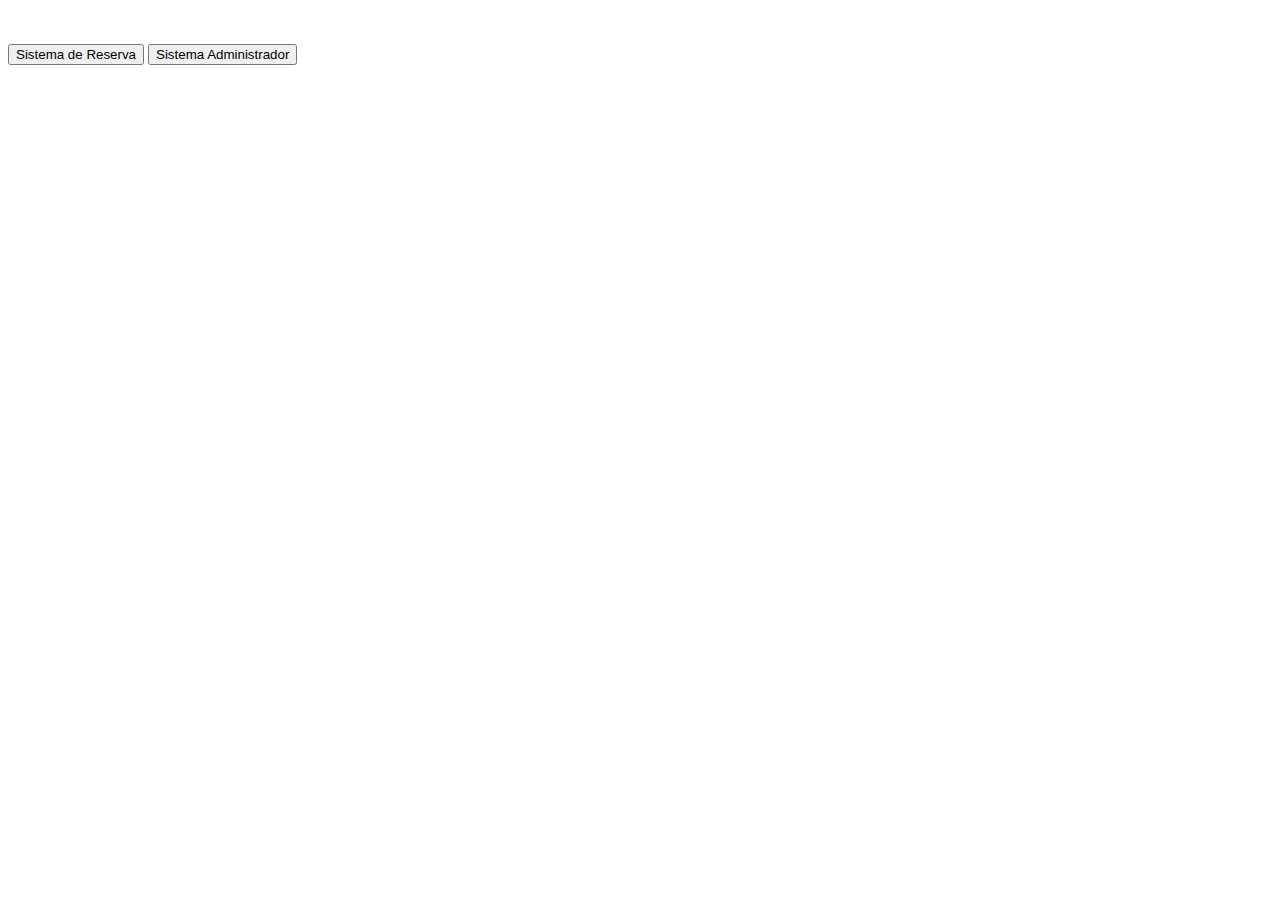
<file: index.html>
<!doctype html>
<html lang="en">
  <head>
    <!-- Required meta tags -->
    <meta charset="utf-8">
    <meta name="viewport" content="width=device-width, initial-scale=1">

    <!-- Bootstrap CSS -->
    <link href="https://cdn.jsdelivr.net/npm/bootstrap@5.0.2/dist/css/bootstrap.min.css" rel="stylesheet" integrity="sha384-EVSTQN3/azprG1Anm3QDgpJLIm9Nao0Yz1ztcQTwFspd3yD65VohhpuuCOmLASjC" crossorigin="anonymous">

    <title>Hello, world!</title>
  </head>
  <body>
    <br><br>
    <div class="d-grid gap-2">
        <button class="btn btn-primary" type="button" onclick="window.location.href='cliente/index.html'">Sistema de Reserva</button>
        <button class="btn btn-primary" type="button" onclick="window.location.href='admin/pages/calendar.html'">Sistema Administrador</button>
      </div>

    <!-- Optional JavaScript; choose one of the two! -->

    <!-- Option 1: Bootstrap Bundle with Popper -->
    <script src="https://cdn.jsdelivr.net/npm/bootstrap@5.0.2/dist/js/bootstrap.bundle.min.js" integrity="sha384-MrcW6ZMFYlzcLA8Nl+NtUVF0sA7MsXsP1UyJoMp4YLEuNSfAP+JcXn/tWtIaxVXM" crossorigin="anonymous"></script>

    <!-- Option 2: Separate Popper and Bootstrap JS -->
    <!--
    <script src="https://cdn.jsdelivr.net/npm/@popperjs/core@2.9.2/dist/umd/popper.min.js" integrity="sha384-IQsoLXl5PILFhosVNubq5LC7Qb9DXgDA9i+tQ8Zj3iwWAwPtgFTxbJ8NT4GN1R8p" crossorigin="anonymous"></script>
    <script src="https://cdn.jsdelivr.net/npm/bootstrap@5.0.2/dist/js/bootstrap.min.js" integrity="sha384-cVKIPhGWiC2Al4u+LWgxfKTRIcfu0JTxR+EQDz/bgldoEyl4H0zUF0QKbrJ0EcQF" crossorigin="anonymous"></script>
    -->
  </body>
</html>
</file>
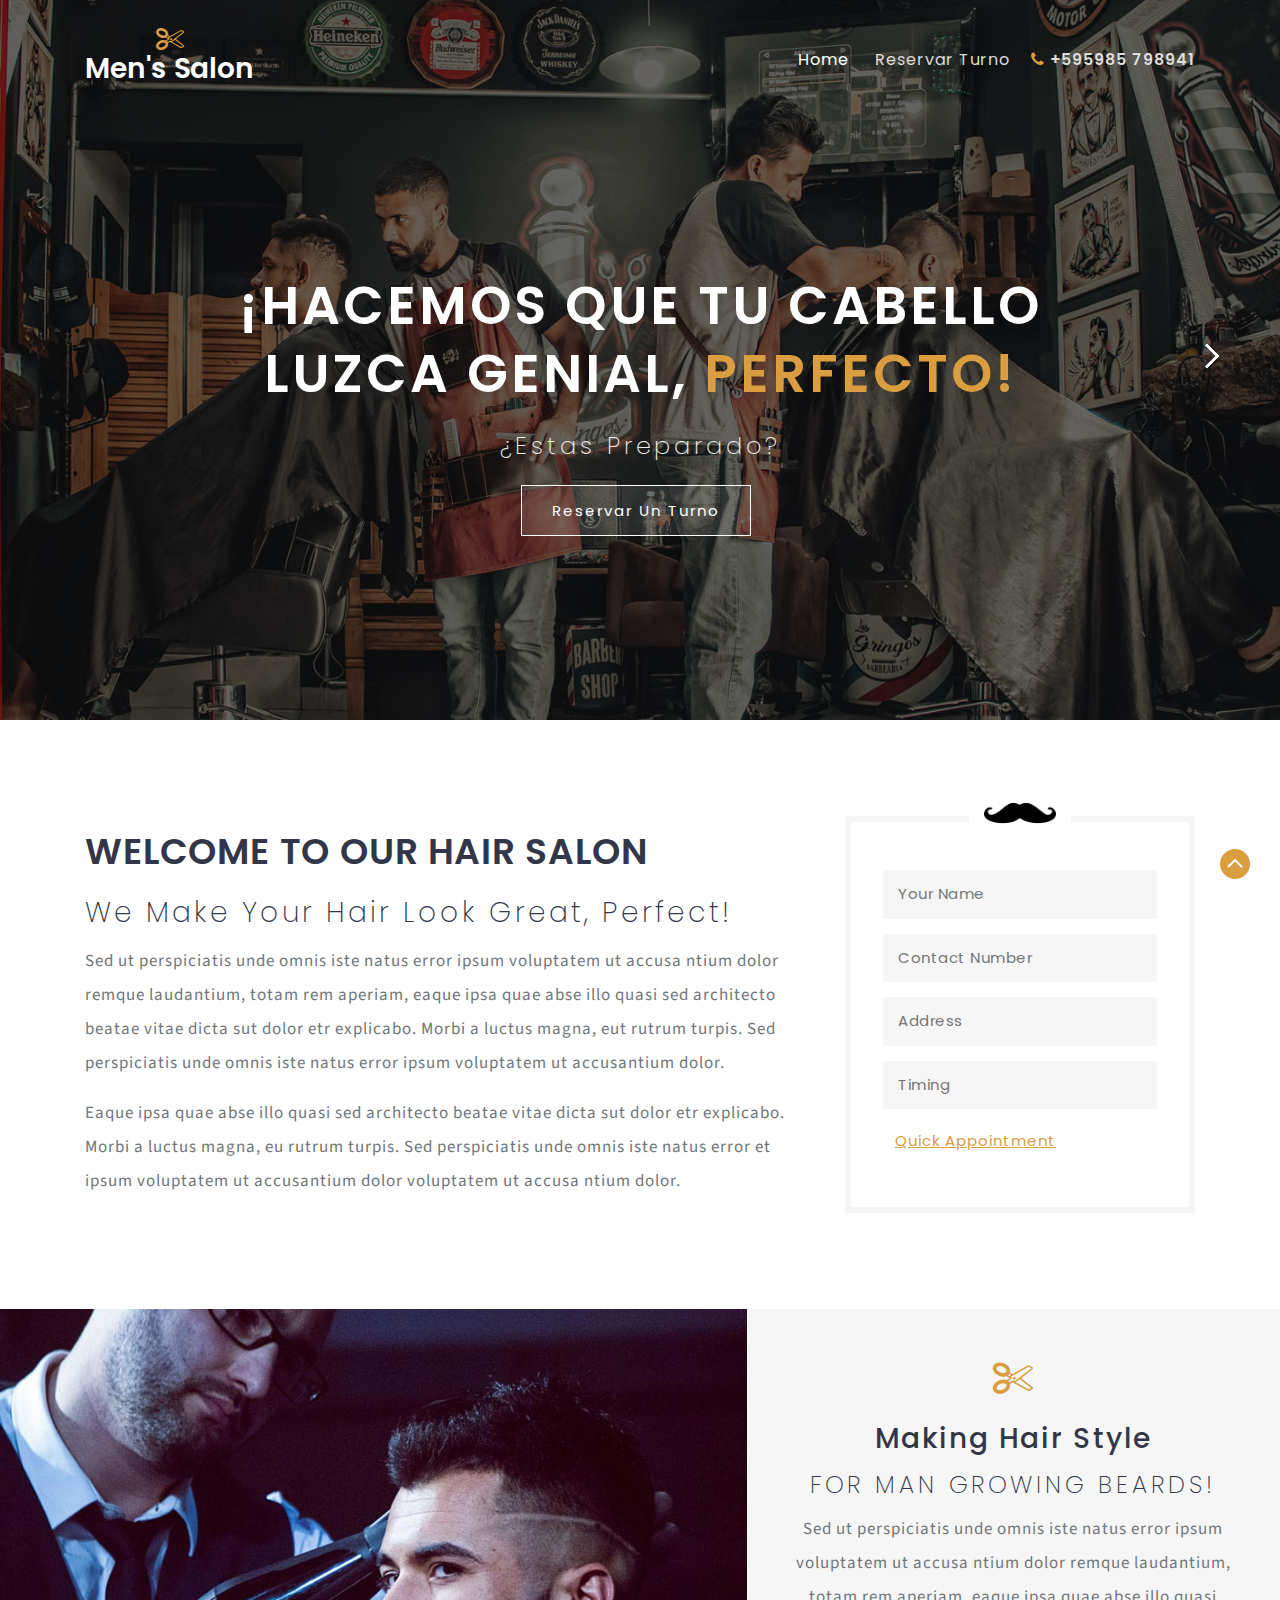
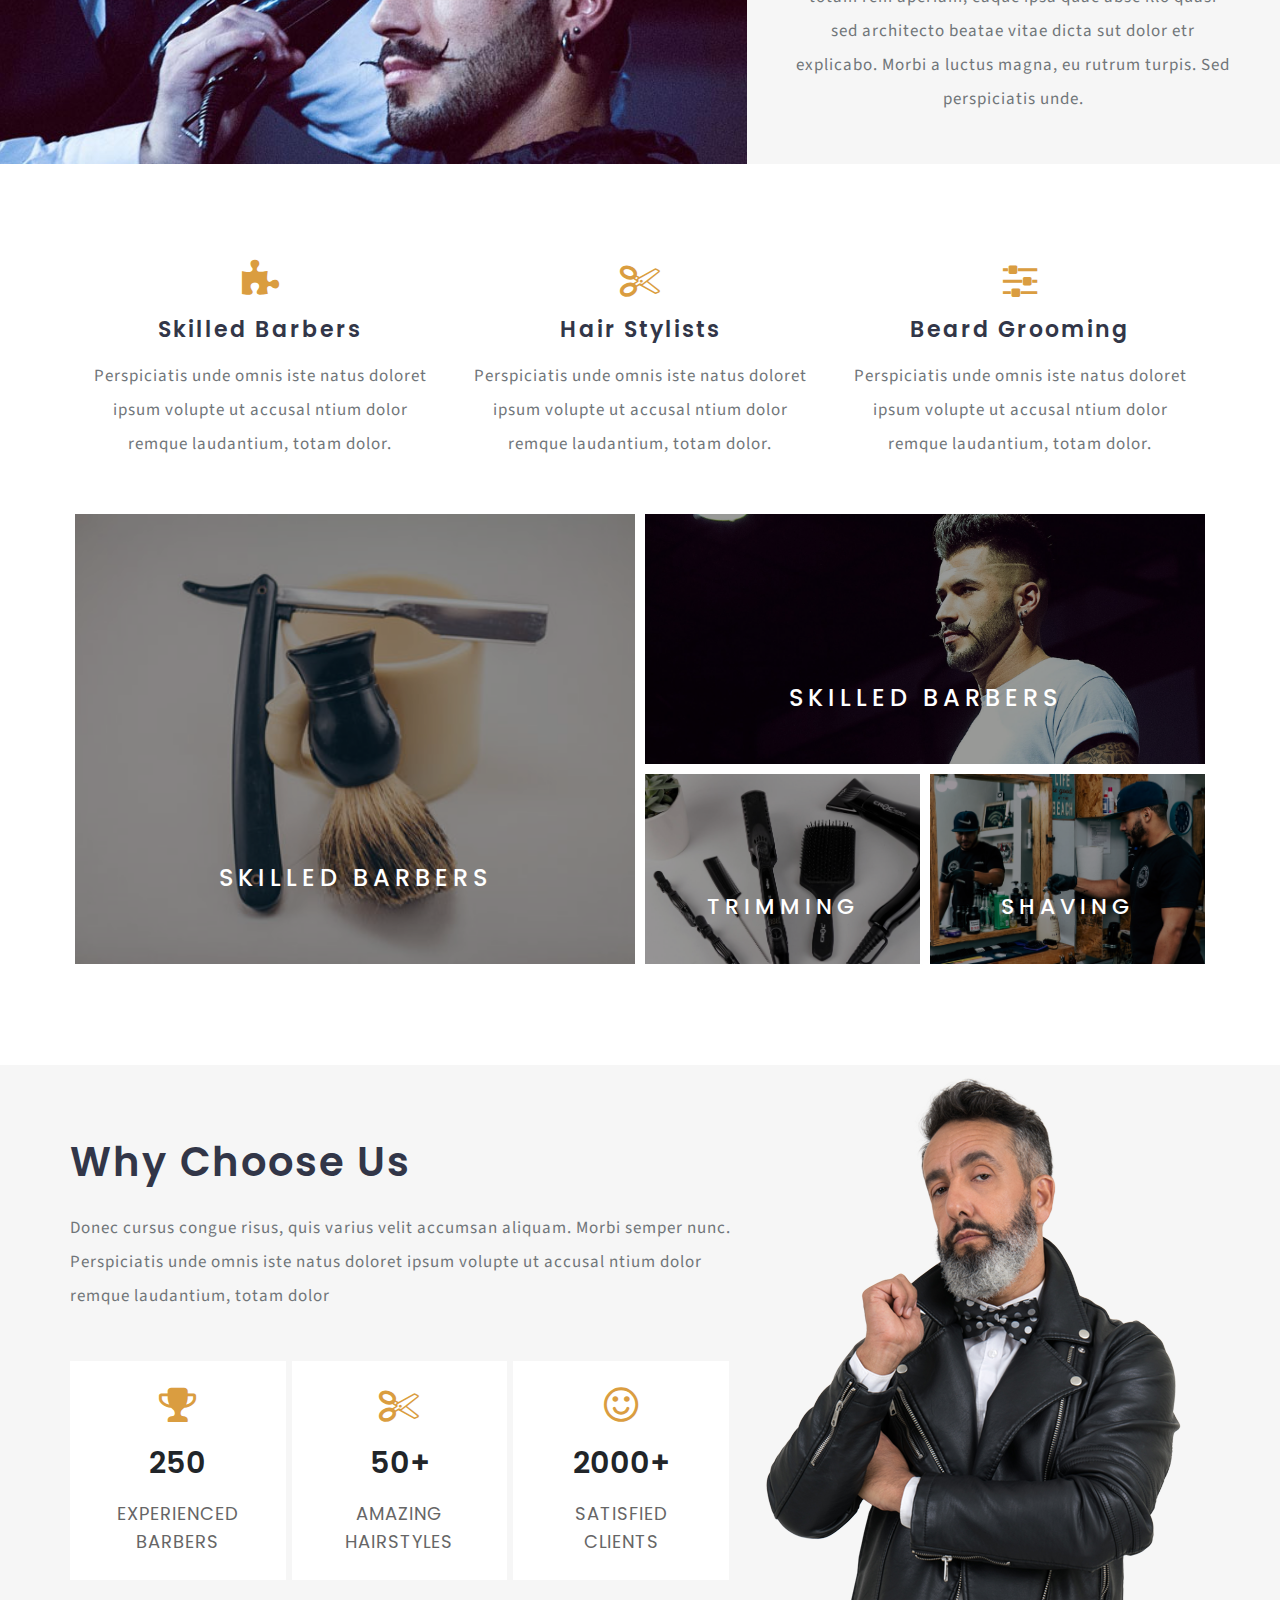
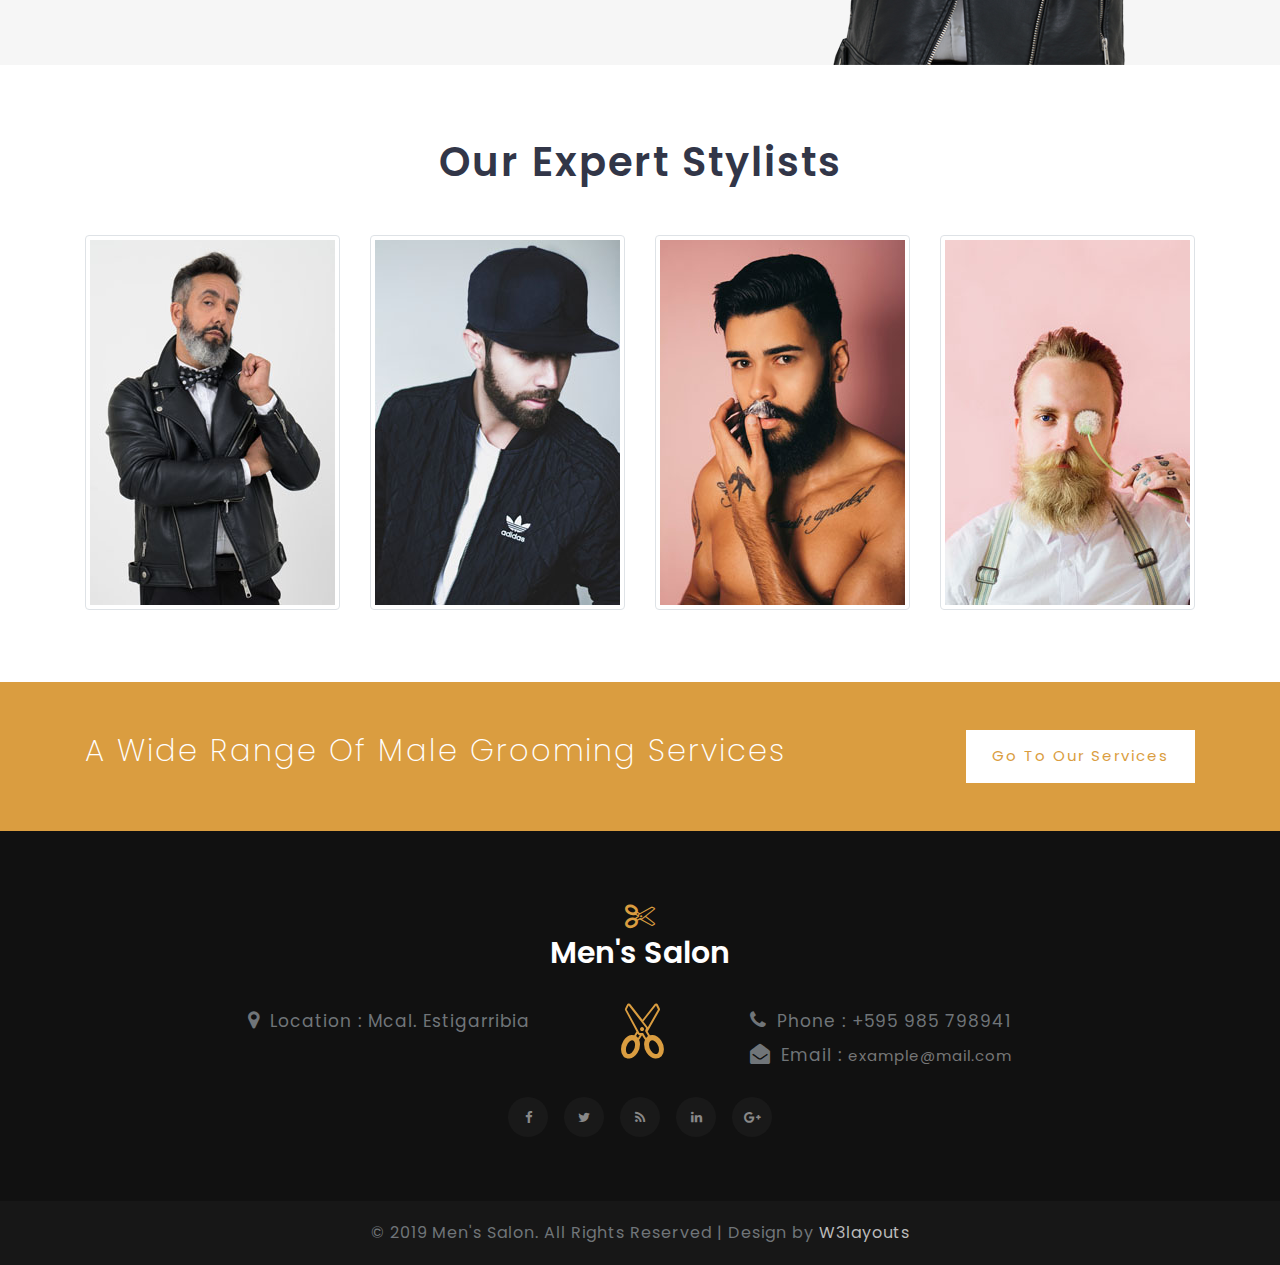
<file: cliente/index.html>
<!--
author: W3layouts
author URL: http://w3layouts.com
License: Creative Commons Attribution 3.0 Unported
License URL: http://creativecommons.org/licenses/by/3.0/
-->
<!DOCTYPE html>
<html lang="en">
<head>
<title>Men's Salon</title>
<meta name="viewport" content="width=device-width, initial-scale=1">
<meta charset="utf-8">
<meta name="keywords" content="Men's Salon Responsive web template, Bootstrap Web Templates, Flat Web Templates, Android Compatible web template, 
Smartphone Compatible web template, free webdesigns for Nokia, Samsung, LG, SonyEricsson, Motorola web design" />

    <script>
        addEventListener("load", function () {
            setTimeout(hideURLbar, 0);
        }, false);

        function hideURLbar() {
            window.scrollTo(0, 1);
        }
    </script>
	
	<!-- css files -->
    <link href="css/bootstrap.css" rel='stylesheet' type='text/css' /><!-- bootstrap css -->
    <link href="css/style.css" rel='stylesheet' type='text/css' /><!-- custom css -->
    <link href="css/font-awesome.min.css" rel="stylesheet"><!-- fontawesome css -->
	<!-- //css files -->
	
	<link href="css/css_slider.css" type="text/css" rel="stylesheet" media="all">

	<!-- google fonts -->
    <link href="//fonts.googleapis.com/css?family=Poppins:100,100i,200,200i,300,300i,400,400i,500,500i,600,600i,700,700i,800,800i,900" rel="stylesheet">
	<link href="//fonts.googleapis.com/css?family=Source+Sans+Pro:200,200i,300,300i,400,400i,600,600i,700,700i,900,900i" rel="stylesheet">
	<!-- //google fonts -->
	
</head>
<body>

<!-- header -->
<header>
	<div class="container">
		<!-- nav -->
		<nav class="py-md-4 py-3 d-lg-flex">
			<div id="logo">
				<h1> <a href="index.html"><span class="fa fa-scissors"></span> Men's Salon</a></h1>
			</div>
			<label for="drop" class="toggle"><span class="fa fa-bars"></span></label>
			<input type="checkbox" id="drop" />
			<ul class="menu mt-lg-4 ml-auto">
				<li class="active"><a href="index.html">Home</a></li>
				
				<li class="mr-2"><a href="reserva.html">Reservar Turno</a></li>
				<li class=""><span><span class="fa fa-phone"></span> +595985 798941</span></li>
			</ul>
		</nav>
		<!-- //nav -->
	</div>
</header>
<!-- //header -->

<!-- banner -->
<section class="banner_w3lspvt" id="home">
	<div class="csslider infinity" id="slider1">
		<input type="radio" name="slides" checked="checked" id="slides_1" />
		<input type="radio" name="slides" id="slides_2" />
		<input type="radio" name="slides" id="slides_3" />
		<input type="radio" name="slides" id="slides_4" />
		<ul>
			<li>
				<div class="banner-top">
					<div class="overlay">
						<div class="container">
							<div class="w3layouts-banner-info">
								<h3 class="text-wh">¡Hacemos que tu cabello <span>luzca genial,  <span class="clr">perfecto!</span></span></h3>
								<h4 class="text-wh">¿Estas preparado?</h4>
								<a href="reserva.html" class="button-style mt-8 mr-2">Reservar un Turno</a>
								
							</div>
						</div>
					</div>
				</div>
			</li>
			<li>
				<div class="banner-top1">
					<div class="overlay">
						<div class="container">
							<div class="w3layouts-banner-info">
								<h3 class="text-wh">¡Hacemos que tu cabello <span>luzca genial,  <span class="clr">perfecto!</span></span></h3>
								<h4 class="text-wh">¿Estas preparado?</h4>
								<a href="reserva.html" class="button-style mt-8 mr-2">Reservar un Turno</a>
							</div>
						</div>
					</div>
				</div>
			</li>
			<li>
				<div class="banner-top2">
					<div class="overlay">
						<div class="container">
							<div class="w3layouts-banner-info">
								<h3 class="text-wh">¡Hacemos que tu cabello <span>luzca genial,  <span class="clr">perfecto!</span></span></h3>
								<h4 class="text-wh">¿Estas preparado?</h4>
								<a href="reserva.html" class="button-style mt-8 mr-2">Reservar un Turno</a>
							</div>
						</div>
					</div>
				</div>
			</li>
			<li>
				<div class="banner-top3">
					<div class="overlay">
						<div class="container">
							<div class="w3layouts-banner-info">
								<h3 class="text-wh">¡Hacemos que tu cabello <span>luzca genial,  <span class="clr">perfecto!</span></span></h3>
								<h4 class="text-wh">¿Estas preparado?</h4>
								<a href="reserva.html" class="button-style mt-8 mr-2">Reservar un Turno</a>
							</div>
						</div>
					</div>
				</div>
			</li>
		</ul>
		<div class="arrows">
			<label for="slides_1"></label>
			<label for="slides_2"></label>
			<label for="slides_3"></label>
			<label for="slides_4"></label>
		</div>
	</div>
</section>
<!-- //banner -->

<!-- about -->
<section class="about py-5" id="about">
	<div class="container py-lg-5">
		<div class="row about-grids">
			<div class="col-lg-8">
				<h2 class="mt-lg-3">Welcome to our Hair salon</h2>
				<h5 class="plane mt-md-4 mt-3">We make your hair <span>look Great, perfect!</span></h5>
				<p class="">Sed ut perspiciatis unde omnis iste natus error ipsum voluptatem ut accusa ntium dolor remque laudantium, totam rem
				aperiam, eaque ipsa quae abse illo quasi sed architecto beatae vitae dicta sut dolor etr explicabo. Morbi a luctus magna, eut rutrum
				turpis. Sed perspiciatis unde omnis iste natus error ipsum voluptatem ut accusantium dolor.</p>
				<p class="mt-3">Eaque ipsa quae abse illo quasi sed architecto beatae vitae dicta sut dolor etr explicabo. Morbi a luctus magna, eu rutrum
				turpis. Sed perspiciatis unde omnis iste natus error et ipsum voluptatem ut accusantium dolor voluptatem ut accusa ntium dolor.</p>
			</div>
			<div class="col-lg-4 col-md-8 mt-lg-0 mt-5">
				<div class="padding">
					<img src="images/mustache.png" class="img-fluid" alt="" />
					<form action="#" method="post">
						<div class="form-style-agile">
							<input placeholder="Your Name" name="name" type="text" required="">
							<input placeholder="Contact Number" name="number" type="text" required="">
							<input placeholder="Address" type="text" required="">
							<input placeholder="Timing" type="text" required="">
							<button class="book-btn btn">Quick Appointment </button>
						</div>
					</form>
				</div>
			</div>
		</div>
	</div>
</section>
<!-- //about -->

<!-- about bottom -->
<section class="bottom-banner-w3layouts">
	<div class="d-lg-flex">
		<div class="col-lg-7 p-lg-0 text-lg-right text-center mt-lg-0 mt-4 bottom-left">
		</div>
		<div class="col-lg-5 banner-about text-center">
			<span class="fa fa-scissors"></span>
				<h4 class="mt-sm-4 mt-2">making hair style</h4>
				<h5 class="bottom mt-m-4 mt-3">For man growing beards!</h5>
				<p class="">Sed ut perspiciatis unde omnis iste natus error ipsum voluptatem ut accusa ntium dolor remque laudantium, totam rem
				aperiam, eaque ipsa quae abse illo quasi sed architecto beatae vitae dicta sut dolor etr explicabo. Morbi a luctus magna, eu rutrum
				turpis. Sed perspiciatis unde.</p>
		</div>
	</div>
</section>
<!-- //about bottom -->

<!-- services -->
<section class="services py-5" id="services">
	<div class="container py-lg-5 py-3">
		<div class="row service-grid-grids text-center">
			<div class="col-lg-4 col-md-6 service-grid service-grid1">
				<div class="service-icon">
					<span class="fa fa-puzzle-piece"></span>
				</div>
				<h4 class="mt-3">Skilled Barbers</h4>
				<p class="mt-3">Perspiciatis unde omnis iste natus doloret ipsum volupte ut accusal ntium dolor remque laudantium, totam dolor.</p>
			</div>
			<div class="col-lg-4 col-md-6 service-grid service-grid2 mt-md-0 mt-5">
				<div class="service-icon">
					<span class="fa fa-scissors"></span>
				</div>
				<h4 class="mt-3">Hair stylists</h4>
				<p class="mt-3">Perspiciatis unde omnis iste natus doloret ipsum volupte ut accusal ntium dolor remque laudantium, totam dolor.</p>
			</div>
			
			<div class="col-lg-4 col-md-6 service-grid service-grid3 mt-lg-0 mt-5">
				<div class="service-icon">
					<span class="fa fa-sliders"></span>
				</div>
				<h4 class="mt-3">Beard Grooming</h4>
				<p class="mt-3">Perspiciatis unde omnis iste natus doloret ipsum volupte ut accusal ntium dolor remque laudantium, totam dolor.</p>
			</div>
		</div>
		<div class="row mt-5">
			<div class="col-md-6 p-md-0">
				<div class="bg-image-left">	
					<h4>skilled barbers</h4>
				</div>
			</div>
			<div class="col-md-6 p-md-0">
				<div class="bg-image-right">
					<h4>skilled barbers</h4>
				</div>
				<div class="row">
					<div class="col-md-6 pr-md-0">
						<div class="bg-image-bottom1">
							<h4>Trimming</h4>
						</div>
					</div>
					<div class="col-md-6 pl-md-0">
						<div class="bg-image-bottom2">
							<h4>Shaving</h4>
						</div>
					</div>
				</div>	
			</div>	
		</div>		
	</div>		
</section>
<!-- //services -->

<!-- facts -->
<section class="facts" id="facts">
	<div class="container">
		<div class="row">
			<div class="col-lg-7 py-5">
				<div class="row inner-heading">
					<h2 class="heading text-capitalize my-md-4"> Why Choose Us</h2>
					<p class="mt-md-0 mt-2">Donec cursus congue risus, quis varius velit accumsan aliquam. Morbi semper nunc. Perspiciatis unde omnis iste
					natus doloret ipsum volupte ut accusal ntium dolor remque laudantium, totam dolor</p>
				</div>
				<div class="row mt-5 fact-grid-main">
					<div class="col-sm-4 stats-grid">
						<span class="fa fa-trophy"></span>
						<span>250</span>
						<h4>Experienced Barbers</h4>
					</div>
					<div class="col-sm-4 stats-grid">
						<span class="fa fa-scissors"></span>
						<span>50+</span>
						<h4>Amazing Hairstyles</h4>
					</div>
					<div class="col-sm-4 stats-grid">
						<span class="fa fa-smile-o"></span>
						<span>2000+</span>
						<h4>Satisfied clients</h4>
					</div>
				</div>
			</div>
			<div class="col-lg-5 p-lg-0 text-lg-right text-center">
				<img src="images/facts.png" class="img-fluid" alt="">
			</div>
		</div>
	</div>
</section>
<!-- //facts -->

<!-- team -->
<section class="team py-5" id="team">
	<div class="container py-md-4">
		<div class="title-desc text-center">
			<h3 class="heading text-capitalize mb-md-5 mb-4">our expert stylists</h3>
		</div>
		<div class="row team-grid">
			<div class="col-lg-3 col-sm-6">
				<div class="box13">
					<img src="images/team1.jpg" class="img-fluid img-thumbnail" alt="" />
					<div class="box-content">
						<h3 class="title">Williamson</h3>
						<span class="post">role in detail</span>
						<ul class="social">
							<li><a href="#"><span class="fa fa-facebook"></span></a></li>
							<li><a href="#"><span class="fa fa-twitter"></span></a></li>
						</ul>
					</div>
				</div>
			</div>
			<div class="col-lg-3 col-sm-6 mt-sm-0 mt-4">
				<div class="box13">
					<img src="images/team2.jpg" class="img-fluid img-thumbnail" alt="" />
					<div class="box-content">
						<h3 class="title">Kristiana</h3>
						<span class="post">role in detail</span>
						<ul class="social">
							<li><a href="#"><span class="fa fa-facebook"></span></a></li>
							<li><a href="#"><span class="fa fa-twitter"></span></a></li>
						</ul>
					</div>
				</div>
			</div>
			<div class="col-lg-3 col-sm-6 mt-lg-0 mt-4">
				<div class="box13">
					<img src="images/team3.jpg" class="img-fluid img-thumbnail" alt="" />
					<div class="box-content">
						<h3 class="title">Thomson</h3>
						<span class="post">role in detail</span>
						<ul class="social">
							<li><a href="#"><span class="fa fa-facebook"></span></a></li>
							<li><a href="#"><span class="fa fa-twitter"></span></a></li>
						</ul>
					</div>
				</div>
			</div>
			<div class="col-lg-3 col-sm-6 mt-lg-0 mt-4">
				<div class="box13">
					<img src="images/team4.jpg" class="img-fluid img-thumbnail" alt="" />
					<div class="box-content">
						<h3 class="title">Watson</h3>
						<span class="post">role in detail</span>
						<ul class="social">
							<li><a href="#"><span class="fa fa-facebook"></span></a></li>
							<li><a href="#"><span class="fa fa-twitter"></span></a></li>
						</ul>
					</div>
				</div>
			</div>
		</div>
	</div>
</section>
<!-- //team -->

<!-- footer top-->
<div class="footer-top py-md-4">
	<div class="container py-4">
		<div class="row">
			<div class="col-lg-9">
				<h4 class="footer-top-text text-capitalize">A wide range of male grooming services</h4>
			</div>
			<div class="col-lg-3 text-lg-right mt-lg-0 mt-4">
				<a href="services.html" class="text-capitalize serv_link btn">Go to our Services</a>
			</div>
		</div>
	</div>
</div>
<!-- //footer top-->

<!-- footer -->
<footer class="py-sm-5 py-4">
	<div class="container py-md-3">
		<div class="footer-logo text-center">
			<a class="navbar-brand" href="index.html"><span class="fa fa-scissors"></span>Men's Salon</a>
		</div>
		<div class="row my-4 footer-middle">
			<div class="col-md-5 text-md-right address">
				<p><span class="fa fa-map-marker"></span>Location : Mcal. Estigarribia</p>
			</div>
			<div class="col-md-2 text-md-center my-md-0 my-sm-4 my-2 footer-icon">
				<span class="fa fa-scissors"></span>
			</div>
			<div class="col-md-5 text-md-left phone">
				<p><span class="fa fa-phone"></span>Phone : +595 985 798941</p>
				<p><span class="fa fa-envelope-open"></span>Email : <a href="mailto:example@mail.com">example@mail.com</a></p>
			</div>
		</div>
		<div class="footer-grid">
			<div class="social text-center">
				<ul class="d-flex justify-content-center">
					<li class="mx-2"><a href="#"><span class="fa fa-facebook"></span></a></li>
					<li class="mx-2"><a href="#"><span class="fa fa-twitter"></span></a></li>
					<li class="mx-2"><a href="#"><span class="fa fa-rss"></span></a></li>
					<li class="mx-2"><a href="#"><span class="fa fa-linkedin"></span></a></li>
					<li class="mx-2"><a href="#"><span class="fa fa-google-plus"></span></a></li>
				</ul>
			</div>
		</div>
	</div>
</footer>
<!-- footer -->

<!-- copyright -->
<div class="copyright py-3 text-center">
	<p>© 2019 Men's Salon. All Rights Reserved | Design by <a href="http://w3layouts.com/" target="=_blank"> W3layouts </a></p>
</div>
<!-- //copyright -->

<!-- move top icon -->
<a href="#home" class="move-top text-center"></a>
<!-- //move top icon -->
	
</body>
</html>
</file>
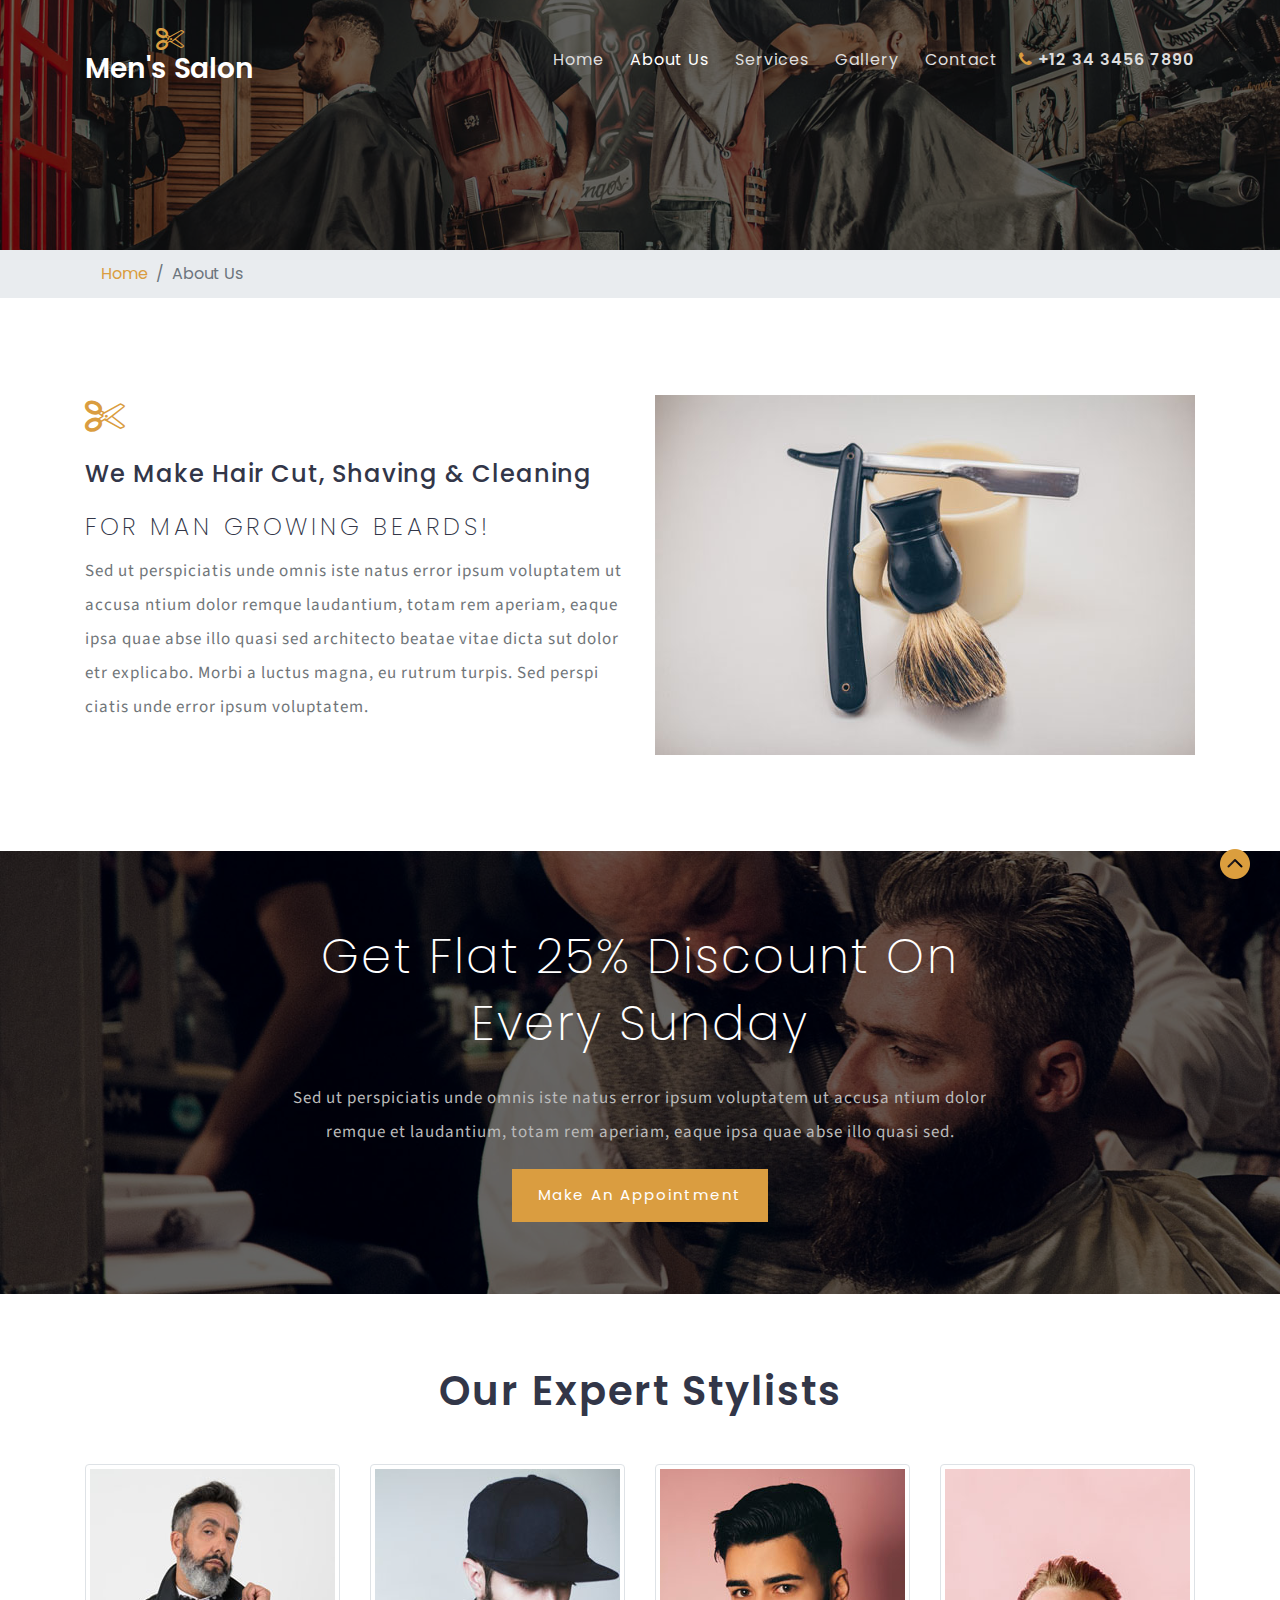
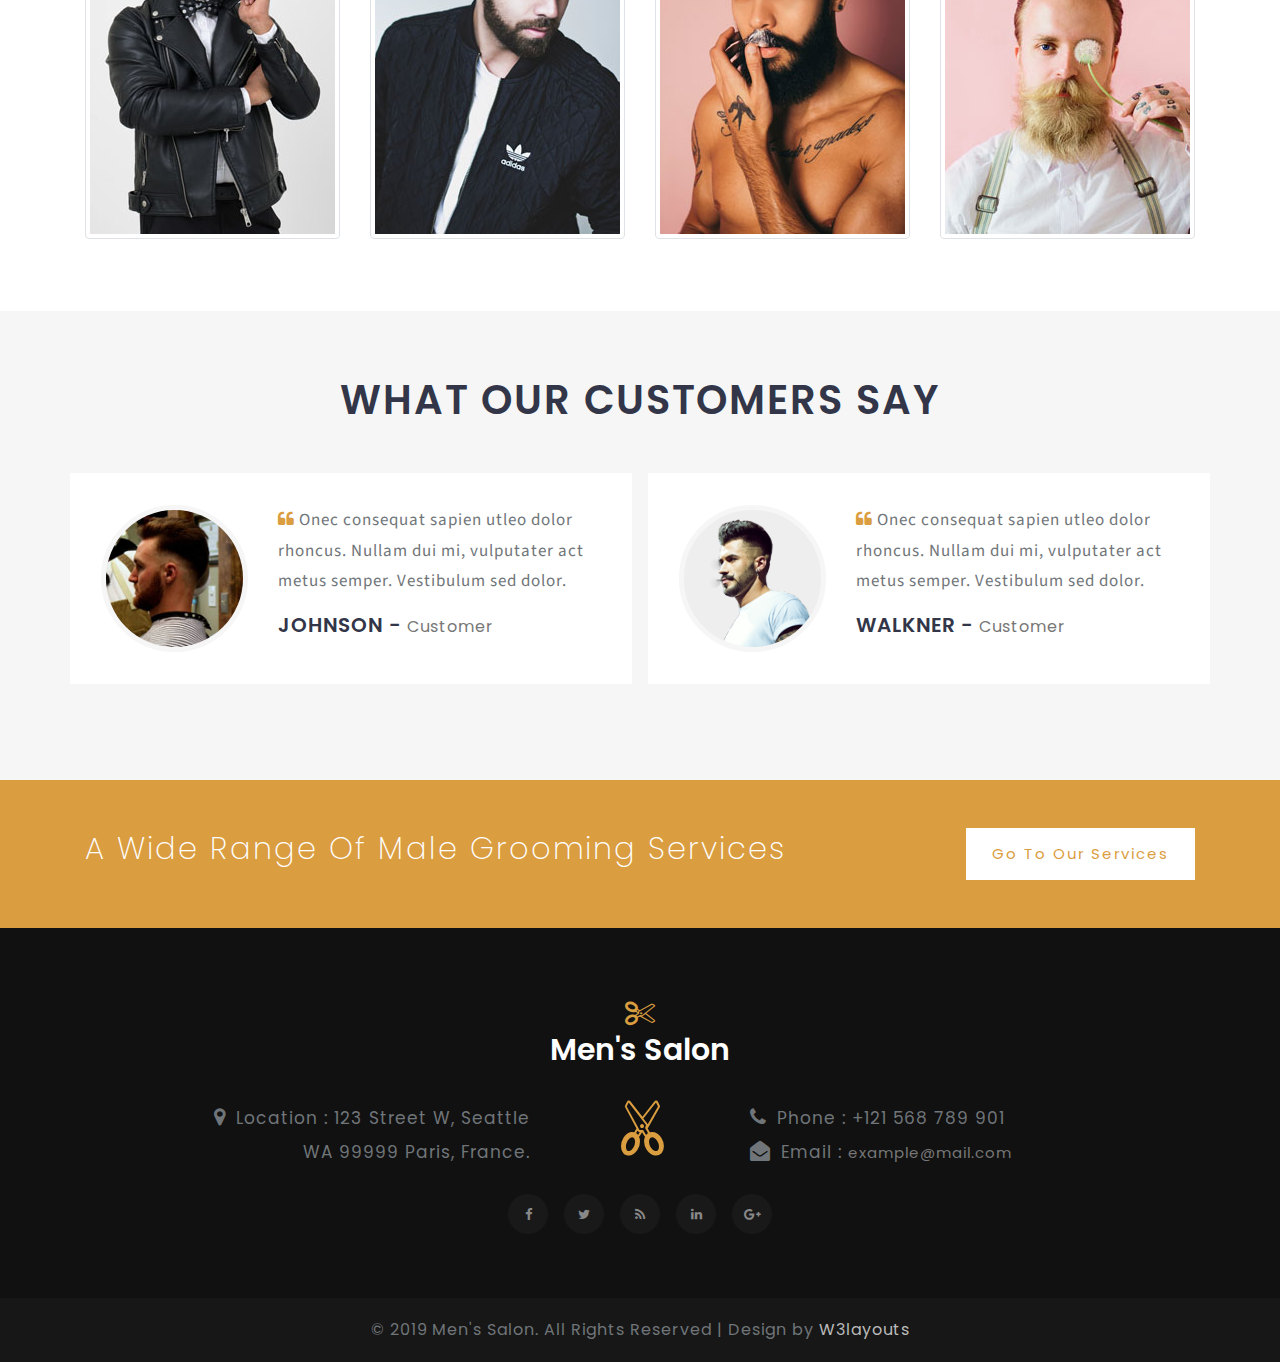
<file: cliente/about.html>
<!--
author: W3layouts
author URL: http://w3layouts.com
License: Creative Commons Attribution 3.0 Unported
License URL: http://creativecommons.org/licenses/by/3.0/
-->
<!DOCTYPE html>
<html lang="en">
<head>
<title>Men's Salon Beauty Category Flat Bootstrap Responsive Web Template | About Page :: w3layouts</title>
<meta name="viewport" content="width=device-width, initial-scale=1">
<meta charset="utf-8">
<meta name="keywords" content="Men's Salon Responsive web template, Bootstrap Web Templates, Flat Web Templates, Android Compatible web template, 
Smartphone Compatible web template, free webdesigns for Nokia, Samsung, LG, SonyEricsson, Motorola web design" />

    <script>
        addEventListener("load", function () {
            setTimeout(hideURLbar, 0);
        }, false);

        function hideURLbar() {
            window.scrollTo(0, 1);
        }
    </script>
	
	<!-- css files -->
    <link href="css/bootstrap.css" rel='stylesheet' type='text/css' /><!-- bootstrap css -->
    <link href="css/style.css" rel='stylesheet' type='text/css' /><!-- custom css -->
    <link href="css/font-awesome.min.css" rel="stylesheet"><!-- fontawesome css -->
	<!-- //css files -->
	
	<!-- google fonts -->
    <link href="//fonts.googleapis.com/css?family=Poppins:100,100i,200,200i,300,300i,400,400i,500,500i,600,600i,700,700i,800,800i,900" rel="stylesheet">
	<link href="//fonts.googleapis.com/css?family=Source+Sans+Pro:200,200i,300,300i,400,400i,600,600i,700,700i,900,900i" rel="stylesheet">
	<!-- //google fonts -->
	
</head>
<body>

<!-- header -->
<header>
	<div class="container">
		<!-- nav -->
		<nav class="py-md-4 py-3 d-lg-flex">
			<div id="logo">
				<h1> <a href="index.html"><span class="fa fa-scissors"></span> Men's Salon</a></h1>
			</div>
			<label for="drop" class="toggle"><span class="fa fa-bars"></span></label>
			<input type="checkbox" id="drop" />
			<ul class="menu mt-lg-4 ml-auto">
				<li class=""><a href="index.html">Home</a></li>
				<li class="active"><a href="about.html">About Us</a></li>
				<li class=""><a href="services.html">Services</a></li>
				<li class=""><a href="gallery.html">Gallery</a></li>
				<li class="mr-2"><a href="contact.html">Contact</a></li>
				<li class=""><span><span class="fa fa-phone"></span> +12 34 3456 7890</span></li>
			</ul>
		</nav>
		<!-- //nav -->
	</div>
</header>
<!-- //header -->

<!-- banner -->
<div class="inner-banner" id="home">
	<div class="inner-banner-overlay">
		<div class="container">
			
		</div>
	</div>
</div>
<!-- //banner -->

<!-- page details -->
<div class="breadcrumb-agile">
	<div class="container">
		<ol class="breadcrumb">
			<li class="breadcrumb-item">
				<a href="index.html">Home</a>
			</li>
			<li class="breadcrumb-item active" aria-current="page">About Us</li>
		</ol>
	</div>
</div>
<!-- //page details -->

<!-- about -->
<section class="about py-sm-5 py-4">
	<div class="container py-lg-5 py-sm-3">
		<div class="row">
			<div class="col-lg-6 inner-about">
				<span class="fa fa-scissors"></span>
				<h4 class="mt-md-4 mt-2">We make hair cut, shaving & Cleaning</h4>
				<h5 class="bottom mt-sm-4 mt-3">For man growing beards!</h5>
				<p class="">Sed ut perspiciatis unde omnis iste natus error ipsum voluptatem ut accusa ntium dolor remque laudantium, totam rem
				aperiam, eaque ipsa quae abse illo quasi sed architecto beatae vitae dicta sut dolor etr explicabo. Morbi a luctus magna, eu rutrum
				turpis. Sed perspi ciatis unde error ipsum voluptatem.</p>
			</div>
			<div class="col-lg-6 mt-lg-0 mt-4">
				<img src="images/4.jpg" class="img-fluid" alt="" />
			</div>
		</div>
	</div>
</section>
<!-- //about -->

<!-- discount -->
<section class="discount-grid text-center">
	<div class="overlay-all py-5">
		<div class="container py-md-4">
			<div class="offer-grid">
				<h2 class="text-capitalize">Get Flat 25% Discount On Every Sunday</h2>
				<p class="mt-4">Sed ut perspiciatis unde omnis iste natus error ipsum voluptatem ut accusa ntium dolor remque et laudantium, totam rem
				aperiam, eaque ipsa quae abse illo quasi sed.</p>
				<a href="#index.html" class="btn"> Make An Appointment</a>
			</div>
		</div>
	</div>
</section>
<!-- //discount -->

<!-- team -->
<section class="team py-5" id="team">
	<div class="container py-md-4">
		<div class="title-desc text-center">
			<h3 class="heading text-capitalize mb-md-5 mb-4">our expert stylists</h3>
		</div>
		<div class="row team-grid">
			<div class="col-lg-3 col-sm-6">
				<div class="box13">
					<img src="images/team1.jpg" class="img-fluid img-thumbnail" alt="" />
					<div class="box-content">
						<h3 class="title">Williamson</h3>
						<span class="post">role in detail</span>
						<ul class="social">
							<li><a href="#"><span class="fa fa-facebook"></span></a></li>
							<li><a href="#"><span class="fa fa-twitter"></span></a></li>
						</ul>
					</div>
				</div>
			</div>
			<div class="col-lg-3 col-sm-6 mt-sm-0 mt-4">
				<div class="box13">
					<img src="images/team2.jpg" class="img-fluid img-thumbnail" alt="" />
					<div class="box-content">
						<h3 class="title">Kristiana</h3>
						<span class="post">role in detail</span>
						<ul class="social">
							<li><a href="#"><span class="fa fa-facebook"></span></a></li>
							<li><a href="#"><span class="fa fa-twitter"></span></a></li>
						</ul>
					</div>
				</div>
			</div>
			<div class="col-lg-3 col-sm-6 mt-lg-0 mt-4">
				<div class="box13">
					<img src="images/team3.jpg" class="img-fluid img-thumbnail" alt="" />
					<div class="box-content">
						<h3 class="title">Thomson</h3>
						<span class="post">role in detail</span>
						<ul class="social">
							<li><a href="#"><span class="fa fa-facebook"></span></a></li>
							<li><a href="#"><span class="fa fa-twitter"></span></a></li>
						</ul>
					</div>
				</div>
			</div>
			<div class="col-lg-3 col-sm-6 mt-lg-0 mt-4">
				<div class="box13">
					<img src="images/team4.jpg" class="img-fluid img-thumbnail" alt="" />
					<div class="box-content">
						<h3 class="title">Watson</h3>
						<span class="post">role in detail</span>
						<ul class="social">
							<li><a href="#"><span class="fa fa-facebook"></span></a></li>
							<li><a href="#"><span class="fa fa-twitter"></span></a></li>
						</ul>
					</div>
				</div>
			</div>
		</div>
	</div>
</section>
<!-- //team -->

<!-- testimonials -->
<section class="testi py-5" id="testi">
	<div class="container pb-xl-5 py-lg-3">
		<h3 class="text-center heading mb-5">What our customers say</h3>
		<div class="row">
			<div class="col-lg-6">
				<div class="row testi-cgrid border-right-grid">
					<div class="col-sm-4 testi-icon mb-sm-0 mb-3">
						<img src="images/te1.jpg" alt="" class="img-fluid"/>
					</div>
					<div class="col-sm-8">
						<p class="mx-auto"><span class="fa fa-quote-left"></span> Onec consequat sapien utleo dolor rhoncus. Nullam dui mi, vulputater act metus semper. Vestibulum sed dolor.</p>
						<h6 class="b-w3ltxt mt-3">Johnson - <span>customer</span></h6>
					</div>
				</div>
			</div>
			<div class="col-lg-6 mt-lg-0 mt-sm-5 mt-4">
				<div class="row testi-cgrid border-left-grid">
					<div class="col-sm-4 testi-icon mb-sm-0 mb-3">
						<img src="images/te2.png" alt="" class="img-fluid"/>
					</div>
					<div class="col-sm-8">
						<p class="mx-auto"><span class="fa fa-quote-left"></span> Onec consequat sapien utleo dolor rhoncus. Nullam dui mi, vulputater act metus semper. Vestibulum sed dolor.</p>
						<h6 class="b-w3ltxt mt-3">walkner - <span>customer</span></h6>
					</div>
				</div>
			</div>
		</div>
	</div>
</section>
<!-- testimonials -->

<!-- footer top-->
<div class="footer-top py-md-4">
	<div class="container py-4">
		<div class="row">
			<div class="col-lg-9">
				<h4 class="footer-top-text text-capitalize">A wide range of male grooming services</h4>
			</div>
			<div class="col-lg-3 text-lg-right mt-lg-0 mt-4">
				<a href="services.html" class="text-capitalize serv_link btn">Go to our Services</a>
			</div>
		</div>
	</div>
</div>
<!-- //footer top-->

<!-- footer -->
<footer class="py-sm-5 py-4">
	<div class="container py-md-3">
		<div class="footer-logo text-center">
			<a class="navbar-brand" href="index.html"><span class="fa fa-scissors"></span>Men's Salon</a>
		</div>
		<div class="row my-4 footer-middle">
			<div class="col-md-5 text-md-right address">
				<p><span class="fa fa-map-marker"></span>Location : 123 Street W, Seattle WA 99999 Paris, France.</p>
			</div>
			<div class="col-md-2 text-md-center my-md-0 my-sm-4 my-2 footer-icon">
				<span class="fa fa-scissors"></span>
			</div>
			<div class="col-md-5 text-md-left phone">
				<p><span class="fa fa-phone"></span>Phone : +121 568 789 901</p>
				<p><span class="fa fa-envelope-open"></span>Email : <a href="mailto:example@mail.com">example@mail.com</a></p>
			</div>
		</div>
		<div class="footer-grid">
			<div class="social text-center">
				<ul class="d-flex justify-content-center">
					<li class="mx-2"><a href="#"><span class="fa fa-facebook"></span></a></li>
					<li class="mx-2"><a href="#"><span class="fa fa-twitter"></span></a></li>
					<li class="mx-2"><a href="#"><span class="fa fa-rss"></span></a></li>
					<li class="mx-2"><a href="#"><span class="fa fa-linkedin"></span></a></li>
					<li class="mx-2"><a href="#"><span class="fa fa-google-plus"></span></a></li>
				</ul>
			</div>
		</div>
	</div>
</footer>
<!-- footer -->

<!-- copyright -->
<div class="copyright py-3 text-center">
	<p>© 2019 Men's Salon. All Rights Reserved | Design by <a href="http://w3layouts.com/" target="=_blank"> W3layouts </a></p>
</div>
<!-- //copyright -->

<!-- move top icon -->
<a href="#home" class="move-top text-center"></a>
<!-- //move top icon -->
	
</body>
</html>
</file>
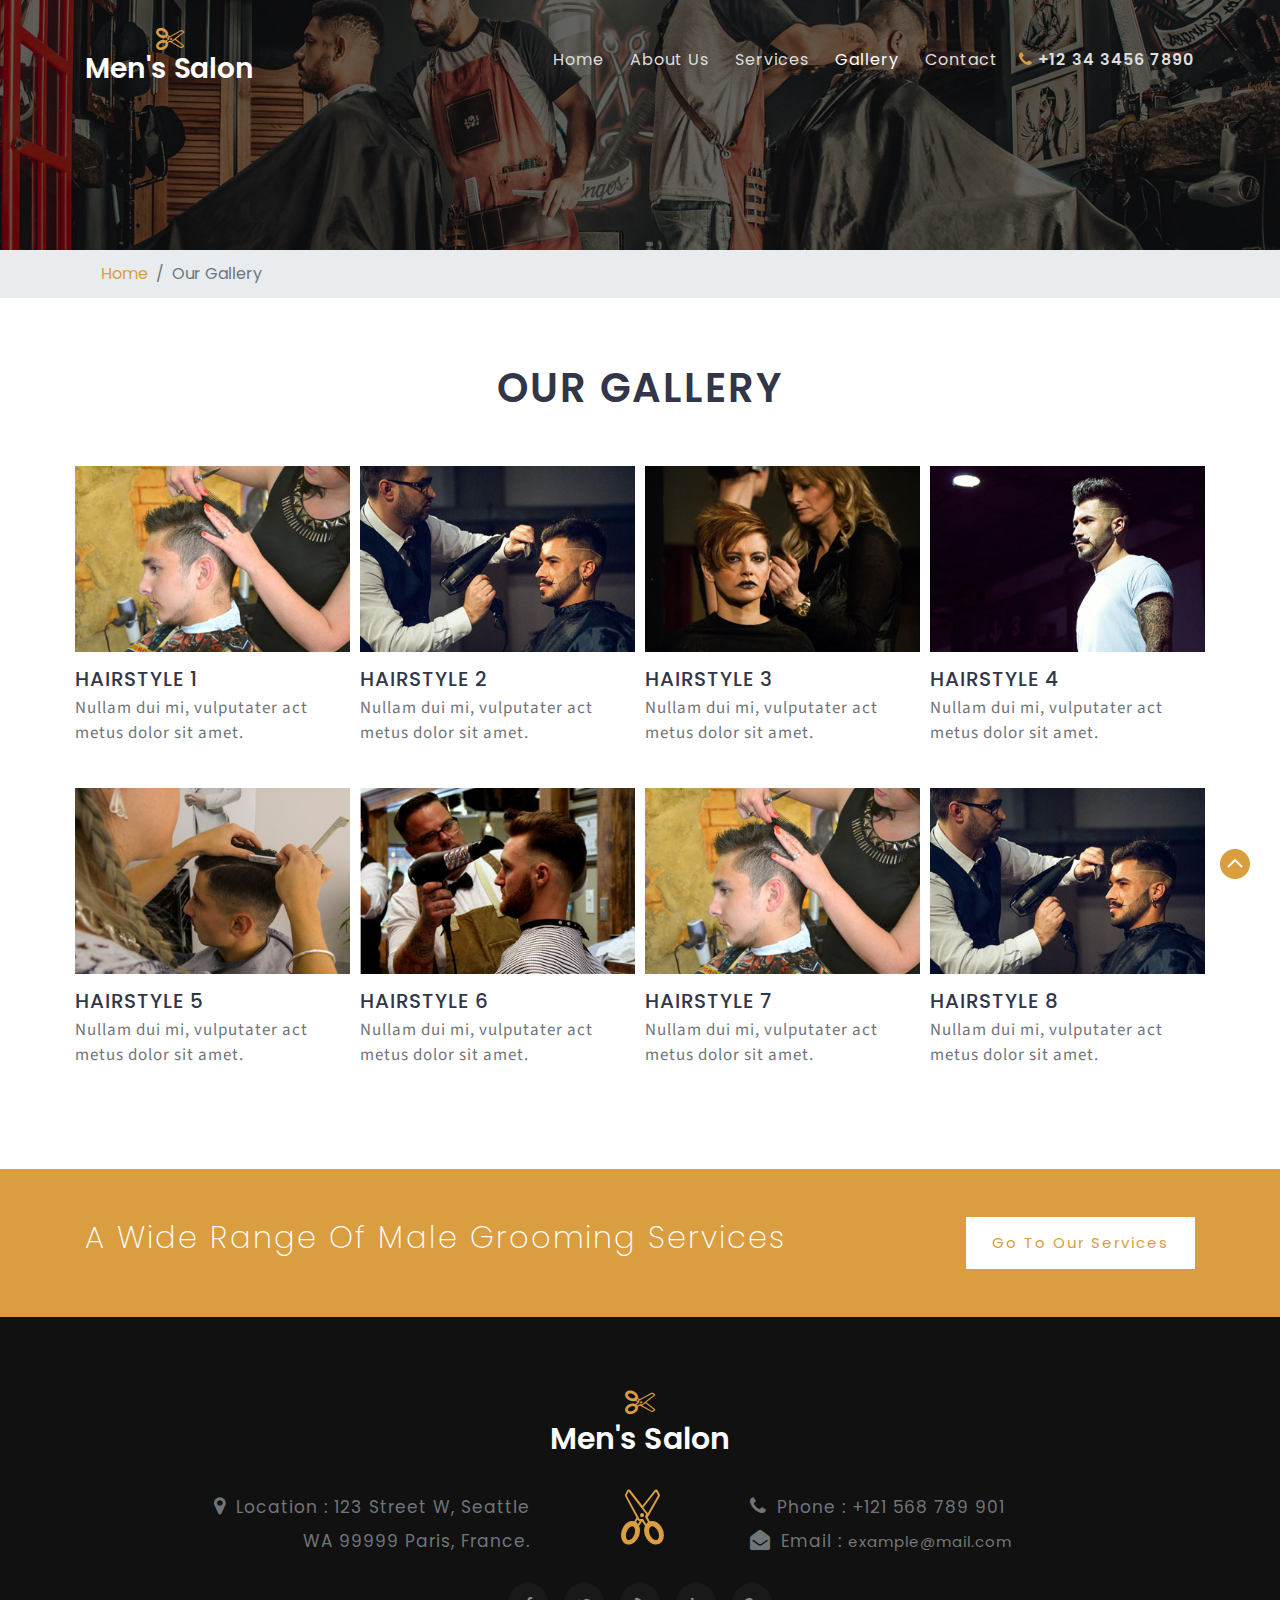
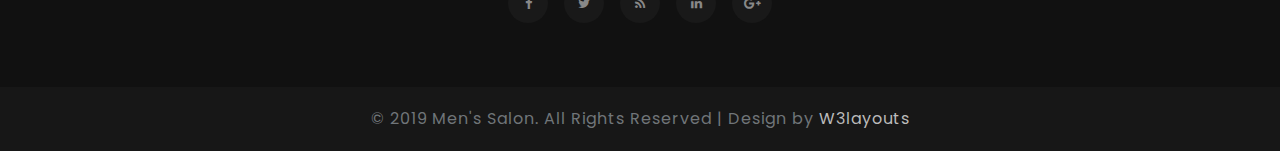
<file: cliente/gallery.html>
<!--
author: W3layouts
author URL: http://w3layouts.com
License: Creative Commons Attribution 3.0 Unported
License URL: http://creativecommons.org/licenses/by/3.0/
-->
<!DOCTYPE html>
<html lang="en">
<head>
<title>Men's Salon Beauty Category Flat Bootstrap Responsive Web Template | Gallery Page :: w3layouts</title>
<meta name="viewport" content="width=device-width, initial-scale=1">
<meta charset="utf-8">
<meta name="keywords" content="Men's Salon Responsive web template, Bootstrap Web Templates, Flat Web Templates, Android Compatible web template, 
Smartphone Compatible web template, free webdesigns for Nokia, Samsung, LG, SonyEricsson, Motorola web design" />

    <script>
        addEventListener("load", function () {
            setTimeout(hideURLbar, 0);
        }, false);

        function hideURLbar() {
            window.scrollTo(0, 1);
        }
    </script>
	
	<!-- css files -->
    <link href="css/bootstrap.css" rel='stylesheet' type='text/css' /><!-- bootstrap css -->
    <link href="css/style.css" rel='stylesheet' type='text/css' /><!-- custom css -->
    <link href="css/font-awesome.min.css" rel="stylesheet"><!-- fontawesome css -->
	<!-- //css files -->
	
	<!-- google fonts -->
    <link href="//fonts.googleapis.com/css?family=Poppins:100,100i,200,200i,300,300i,400,400i,500,500i,600,600i,700,700i,800,800i,900" rel="stylesheet">
	<link href="https://fonts.googleapis.com/css?family=Source+Sans+Pro:200,200i,300,300i,400,400i,600,600i,700,700i,900,900i" rel="stylesheet">
	<!-- //google fonts -->
	
</head>
<body>

<!-- header -->
<header>
	<div class="container">
		<!-- nav -->
		<nav class="py-md-4 py-3 d-lg-flex">
			<div id="logo">
				<h1> <a href="index.html"><span class="fa fa-scissors"></span> Men's Salon</a></h1>
			</div>
			<label for="drop" class="toggle"><span class="fa fa-bars"></span></label>
			<input type="checkbox" id="drop" />
			<ul class="menu mt-lg-4 ml-auto">
				<li class=""><a href="index.html">Home</a></li>
				<li class=""><a href="about.html">About Us</a></li>
				<li class=""><a href="services.html">Services</a></li>
				<li class="active"><a href="gallery.html">Gallery</a></li>
				<li class="mr-2"><a href="contact.html">Contact</a></li>
				<li class=""><span><span class="fa fa-phone"></span> +12 34 3456 7890</span></li>
			</ul>
		</nav>
		<!-- //nav -->
	</div>
</header>
<!-- //header -->

<!-- banner -->
<div class="inner-banner" id="home">
	<div class="inner-banner-overlay">
		<div class="container">
			
		</div>
	</div>
</div>
<!-- //banner -->

<!-- page details -->
<div class="breadcrumb-agile">
	<div class="container">
		<ol class="breadcrumb">
			<li class="breadcrumb-item">
				<a href="index.html">Home</a>
			</li>
			<li class="breadcrumb-item active" aria-current="page">Our Gallery</li>
		</ol>
	</div>
</div>
<!-- //page details -->

<!-- gallery -->
<div class="gallery py-sm-5 py-4 position-relative" id="gallery">
	<div class="container py-lg-3">
		<h2 class="heading text-center mb-lg-5 mb-sm-4 mb-3 editContent">Our Gallery</h2>
		<div class="news-grids gal">
			<div class="row">
				<div class="col-lg-3 col-md-4 col-sm-6 gal-img">
					<a href="#gal1"><img src="images/g1.jpg" alt="projects image" class="img-fluid"></a>
					<h5>Hairstyle 1</h5>
					<p>Nullam dui mi, vulputater act metus dolor sit amet.</p>
				</div>
				<div class="col-lg-3 col-md-4 col-sm-6 gal-img my-md-0">
					<a href="#gal2"><img src="images/g2.jpg" alt="projects image" class="img-fluid"></a>
					<h5>Hairstyle 2</h5>
					<p>Nullam dui mi, vulputater act metus dolor sit amet.</p>
				</div>
				<div class="col-lg-3 col-md-4 col-sm-6 gal-img">
					<a href="#gal3"><img src="images/g3.jpg" alt="projects image" class="img-fluid"></a>
					<h5>Hairstyle 3</h5>
					<p>Nullam dui mi, vulputater act metus dolor sit amet.</p>
				</div>
				<div class="col-lg-3 col-md-4 col-sm-6 gal-img">
					<a href="#gal4"><img src="images/g4.jpg" alt="projects image" class="img-fluid"></a>
					<h5>Hairstyle 4</h5>
					<p>Nullam dui mi, vulputater act metus dolor sit amet.</p>
				</div>
				<div class="col-lg-3 col-md-4 col-sm-6 gal-img">
					<a href="#gal5"><img src="images/g5.jpg" alt="projects image" class="img-fluid"></a>
					<h5>Hairstyle 5</h5>
					<p>Nullam dui mi, vulputater act metus dolor sit amet.</p>
				</div>
				<div class="col-lg-3 col-md-4 col-sm-6 gal-img my-md-0">
					<a href="#gal6"><img src="images/g6.jpg" alt="projects image" class="img-fluid"></a>
					<h5>Hairstyle 6</h5>
					<p>Nullam dui mi, vulputater act metus dolor sit amet.</p>
				</div>
				<div class="col-lg-3 col-md-4 col-sm-6 gal-img">
					<a href="#gal1"><img src="images/g1.jpg" alt="projects image" class="img-fluid"></a>
					<h5>Hairstyle 7</h5>
					<p>Nullam dui mi, vulputater act metus dolor sit amet.</p>
				</div>
				<div class="col-lg-3 col-md-4 col-sm-6 gal-img">
					<a href="#gal2"><img src="images/g2.jpg" alt="projects image" class="img-fluid"></a>
					<h5>Hairstyle 8</h5>
					<p>Nullam dui mi, vulputater act metus dolor sit amet.</p>
				</div>
			</div>
		</div>
	</div>
	<!-- gallery popups -->
	<!-- popup-->
	<div id="gal1" class="popup-effect">
		<div class="popup">
			<img src="images/g1.jpg" alt="Popup Image" class="img-fluid" />
			<p>Nullam dui mi, vulputater act metus dolor sit amet, onec consequat sapien utleo dolor rhoncus.</p>
			<a class="close" href="#gallery">&times;</a>
		</div>
	</div>
	<!-- //popup -->
	<!-- popup-->
	<div id="gal2" class="popup-effect">
		<div class="popup">
			<img src="images/g2.jpg" alt="Popup Image" class="img-fluid" />
			<p>Nullam dui mi, vulputater act metus dolor sit amet, onec consequat sapien utleo dolor rhoncus.</p>
			<a class="close" href="#gallery">&times;</a>
		</div>
	</div>
	<!-- //popup -->
	<!-- popup-->
	<div id="gal3" class="popup-effect">
		<div class="popup">
			<img src="images/g3.jpg" alt="Popup Image" class="img-fluid" />
			<p>Nullam dui mi, vulputater act metus dolor sit amet, onec consequat sapien utleo dolor rhoncus.</p>
			<a class="close" href="#gallery">&times;</a>
		</div>
	</div>
	<!-- //popup -->
	<!-- popup-->
	<div id="gal4" class="popup-effect">
		<div class="popup">
			<img src="images/g4.jpg" alt="Popup Image" class="img-fluid" />
			<p>Nullam dui mi, vulputater act metus dolor sit amet, onec consequat sapien utleo dolor rhoncus.</p>
			<a class="close" href="#gallery">&times;</a>
		</div>
	</div>
	<!-- //popup -->
	<!-- popup-->
	<div id="gal5" class="popup-effect">
		<div class="popup">
			<img src="images/g5.jpg" alt="Popup Image" class="img-fluid" />
			<p>Nullam dui mi, vulputater act metus dolor sit amet, onec consequat sapien utleo dolor rhoncus.</p>
			<a class="close" href="#gallery">&times;</a>
		</div>
	</div>
	<!-- //popup -->
	<!-- popup-->
	<div id="gal6" class="popup-effect">
		<div class="popup">
			<img src="images/g6.jpg" alt="Popup Image" class="img-fluid" />
			<p>Nullam dui mi, vulputater act metus dolor sit amet, onec consequat sapien utleo dolor rhoncus.</p>
			<a class="close" href="#gallery">&times;</a>
		</div>
	</div>
	<!-- //popup -->
	<!-- //gallery popups -->
</div>
<!-- //gallery -->

<!-- footer top-->
<div class="footer-top py-md-4">
	<div class="container py-4">
		<div class="row">
			<div class="col-lg-9">
				<h4 class="footer-top-text text-capitalize">A wide range of male grooming services</h4>
			</div>
			<div class="col-lg-3 text-lg-right mt-lg-0 mt-4">
				<a href="services.html" class="text-capitalize serv_link btn">Go to our Services</a>
			</div>
		</div>
	</div>
</div>
<!-- //footer top-->

<!-- footer -->
<footer class="py-sm-5 py-4">
	<div class="container py-md-3">
		<div class="footer-logo text-center">
			<a class="navbar-brand" href="index.html"><span class="fa fa-scissors"></span>Men's Salon</a>
		</div>
		<div class="row my-4 footer-middle">
			<div class="col-md-5 text-md-right address">
				<p><span class="fa fa-map-marker"></span>Location : 123 Street W, Seattle WA 99999 Paris, France.</p>
			</div>
			<div class="col-md-2 text-md-center my-md-0 my-sm-4 my-2 footer-icon">
				<span class="fa fa-scissors"></span>
			</div>
			<div class="col-md-5 text-md-left phone">
				<p><span class="fa fa-phone"></span>Phone : +121 568 789 901</p>
				<p><span class="fa fa-envelope-open"></span>Email : <a href="mailto:example@mail.com">example@mail.com</a></p>
			</div>
		</div>
		<div class="footer-grid">
			<div class="social text-center">
				<ul class="d-flex justify-content-center">
					<li class="mx-2"><a href="#"><span class="fa fa-facebook"></span></a></li>
					<li class="mx-2"><a href="#"><span class="fa fa-twitter"></span></a></li>
					<li class="mx-2"><a href="#"><span class="fa fa-rss"></span></a></li>
					<li class="mx-2"><a href="#"><span class="fa fa-linkedin"></span></a></li>
					<li class="mx-2"><a href="#"><span class="fa fa-google-plus"></span></a></li>
				</ul>
			</div>
		</div>
	</div>
</footer>
<!-- footer -->

<!-- copyright -->
<div class="copyright py-3 text-center">
	<p>© 2019 Men's Salon. All Rights Reserved | Design by <a href="http://w3layouts.com/" target="=_blank"> W3layouts </a></p>
</div>
<!-- //copyright -->

<!-- move top icon -->
<a href="#home" class="move-top text-center"></a>
<!-- //move top icon -->
	
</body>
</html>
</file>
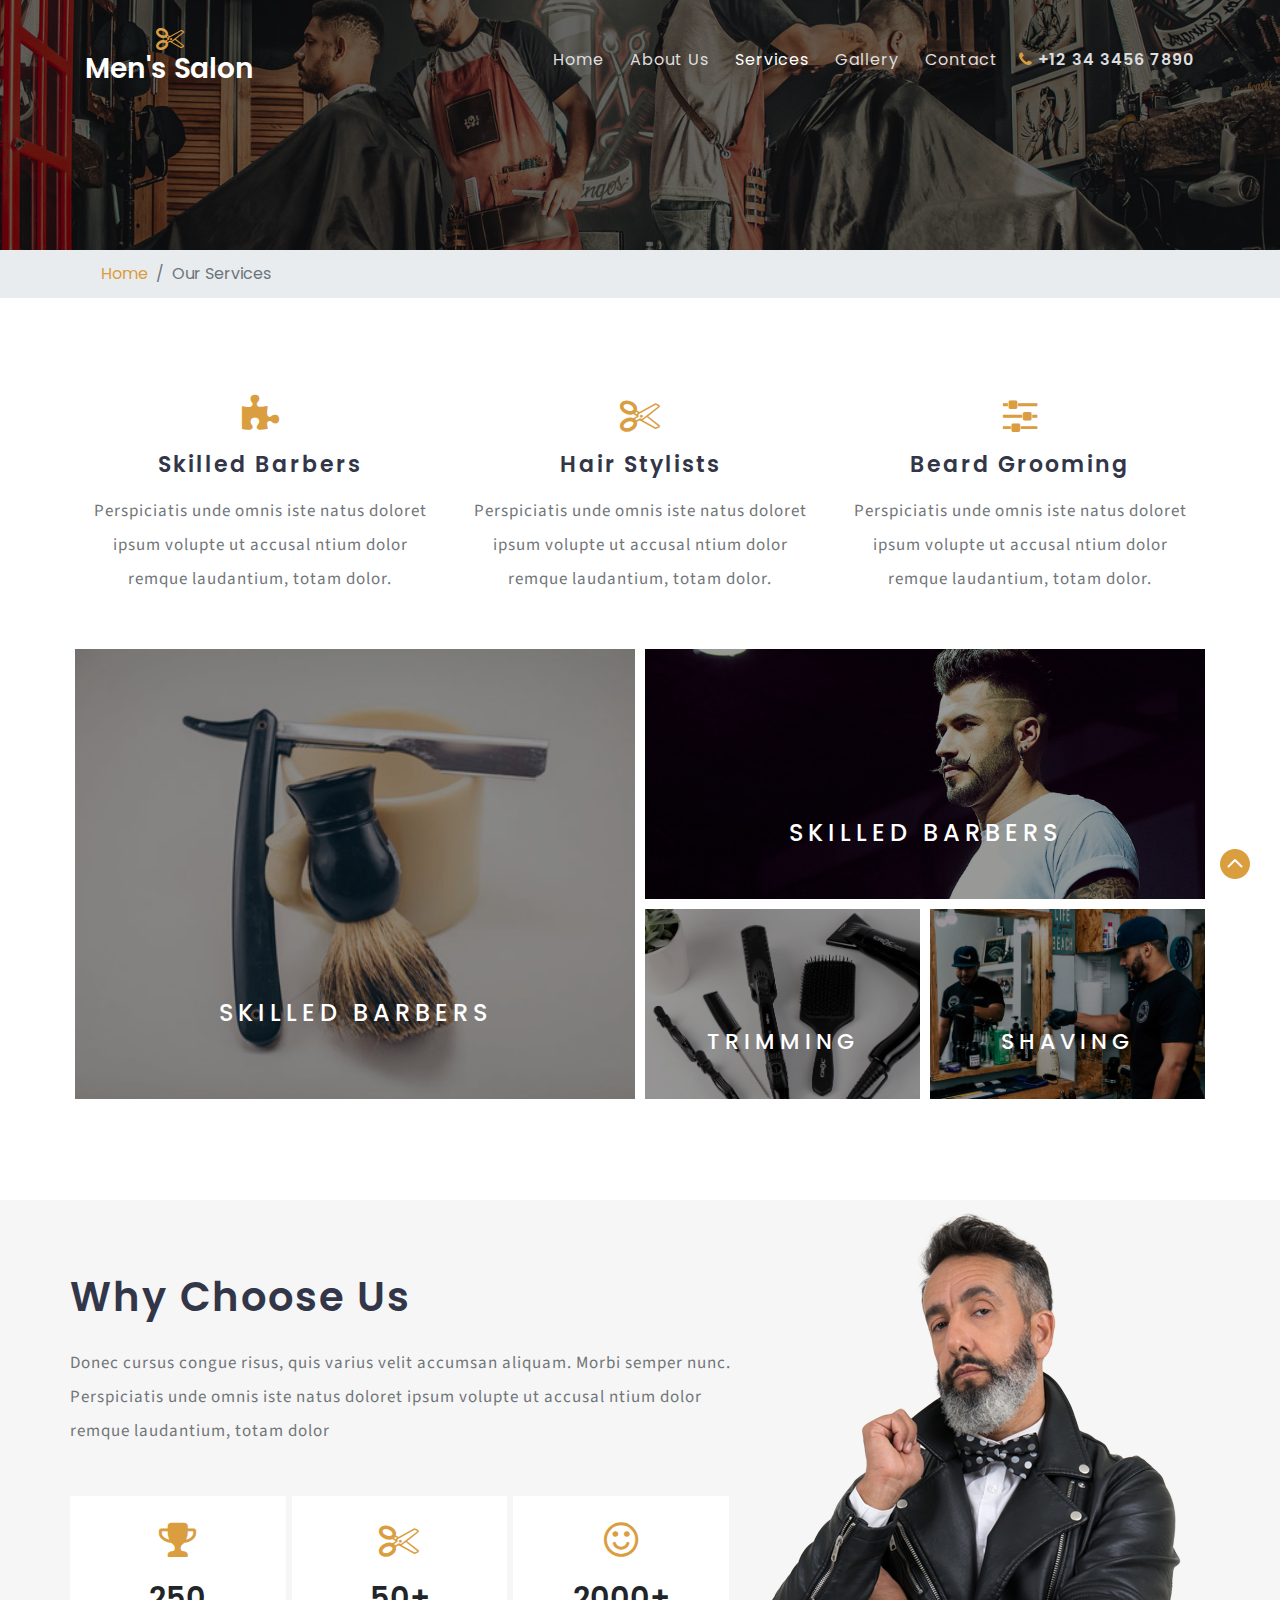
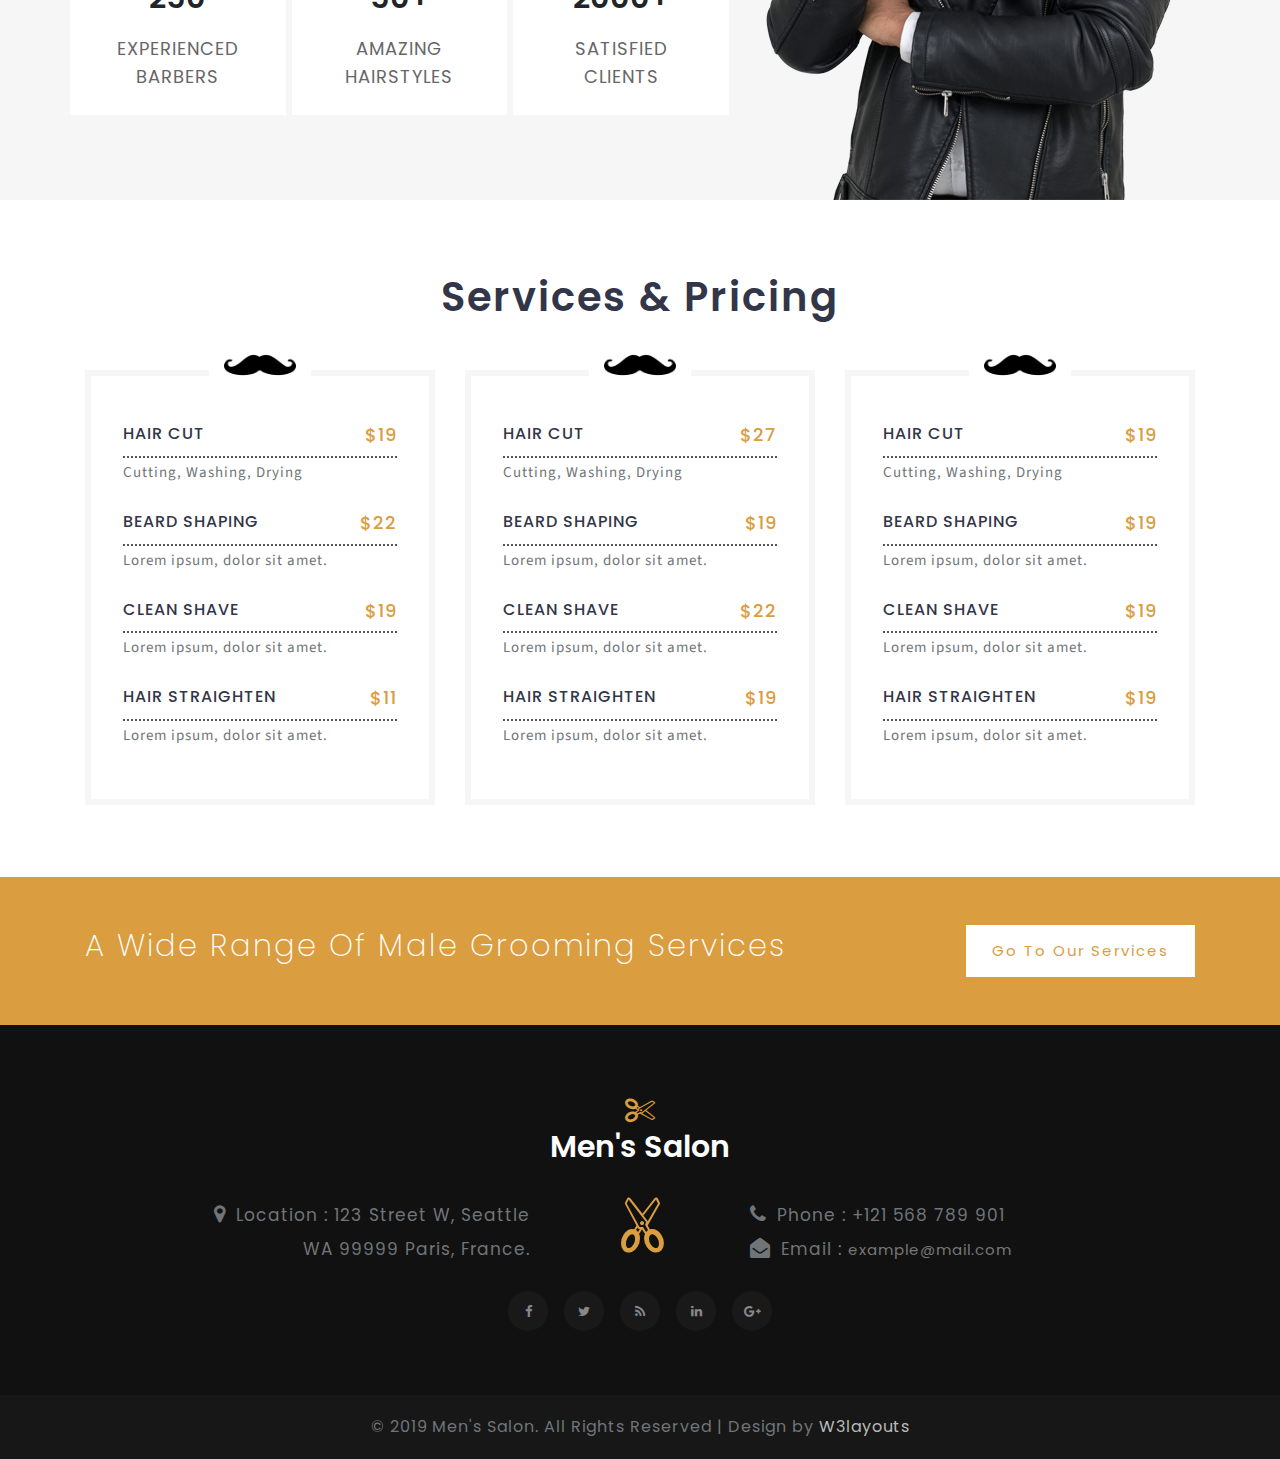
<file: cliente/services.html>
<!--
author: W3layouts
author URL: http://w3layouts.com
License: Creative Commons Attribution 3.0 Unported
License URL: http://creativecommons.org/licenses/by/3.0/
-->
<!DOCTYPE html>
<html lang="en">
<head>
<title>Men's Salon Beauty Category Flat Bootstrap Responsive Web Template | Services Page :: w3layouts</title>
<meta name="viewport" content="width=device-width, initial-scale=1">
<meta charset="utf-8">
<meta name="keywords" content="Men's Salon Responsive web template, Bootstrap Web Templates, Flat Web Templates, Android Compatible web template, 
Smartphone Compatible web template, free webdesigns for Nokia, Samsung, LG, SonyEricsson, Motorola web design" />

    <script>
        addEventListener("load", function () {
            setTimeout(hideURLbar, 0);
        }, false);

        function hideURLbar() {
            window.scrollTo(0, 1);
        }
    </script>
	
	<!-- css files -->
    <link href="css/bootstrap.css" rel='stylesheet' type='text/css' /><!-- bootstrap css -->
    <link href="css/style.css" rel='stylesheet' type='text/css' /><!-- custom css -->
    <link href="css/font-awesome.min.css" rel="stylesheet"><!-- fontawesome css -->
	<!-- //css files -->
	
	<!-- google fonts -->
    <link href="//fonts.googleapis.com/css?family=Poppins:100,100i,200,200i,300,300i,400,400i,500,500i,600,600i,700,700i,800,800i,900" rel="stylesheet">
	<link href="//fonts.googleapis.com/css?family=Source+Sans+Pro:200,200i,300,300i,400,400i,600,600i,700,700i,900,900i" rel="stylesheet">
	<!-- //google fonts -->
	
</head>
<body>

<!-- header -->
<header>
	<div class="container">
		<!-- nav -->
		<nav class="py-md-4 py-3 d-lg-flex">
			<div id="logo">
				<h1> <a href="index.html"><span class="fa fa-scissors"></span> Men's Salon</a></h1>
			</div>
			<label for="drop" class="toggle"><span class="fa fa-bars"></span></label>
			<input type="checkbox" id="drop" />
			<ul class="menu mt-lg-4 ml-auto">
				<li class=""><a href="index.html">Home</a></li>
				<li class=""><a href="about.html">About Us</a></li>
				<li class="active"><a href="services.html">Services</a></li>
				<li class=""><a href="gallery.html">Gallery</a></li>
				<li class="mr-2"><a href="contact.html">Contact</a></li>
				<li class=""><span><span class="fa fa-phone"></span> +12 34 3456 7890</span></li>
			</ul>
		</nav>
		<!-- //nav -->
	</div>
</header>
<!-- //header -->

<!-- banner -->
<div class="inner-banner" id="home">
	<div class="inner-banner-overlay">
		<div class="container">
			
		</div>
	</div>
</div>
<!-- //banner -->

<!-- page details -->
<div class="breadcrumb-agile">
	<div class="container">
		<ol class="breadcrumb">
			<li class="breadcrumb-item">
				<a href="index.html">Home</a>
			</li>
			<li class="breadcrumb-item active" aria-current="page">Our Services</li>
		</ol>
	</div>
</div>
<!-- //page details -->

<!-- services -->
<section class="services py-5" id="services">
	<div class="container py-lg-5 py-3">
		<div class="row service-grid-grids text-center">
			<div class="col-lg-4 col-md-6 service-grid service-grid1">
				<div class="service-icon">
					<span class="fa fa-puzzle-piece"></span>
				</div>
				<h4 class="mt-3">Skilled Barbers</h4>
				<p class="mt-3">Perspiciatis unde omnis iste natus doloret ipsum volupte ut accusal ntium dolor remque laudantium, totam dolor.</p>
			</div>
			<div class="col-lg-4 col-md-6 service-grid service-grid2 mt-md-0 mt-5">
				<div class="service-icon">
					<span class="fa fa-scissors"></span>
				</div>
				<h4 class="mt-3">Hair stylists</h4>
				<p class="mt-3">Perspiciatis unde omnis iste natus doloret ipsum volupte ut accusal ntium dolor remque laudantium, totam dolor.</p>
			</div>
			
			<div class="col-lg-4 col-md-6 service-grid service-grid3 mt-lg-0 mt-5">
				<div class="service-icon">
					<span class="fa fa-sliders"></span>
				</div>
				<h4 class="mt-3">Beard Grooming</h4>
				<p class="mt-3">Perspiciatis unde omnis iste natus doloret ipsum volupte ut accusal ntium dolor remque laudantium, totam dolor.</p>
			</div>
		</div>
		<div class="row mt-5">
			<div class="col-md-6 p-md-0">
				<div class="bg-image-left">	
					<h4>skilled barbers</h4>
				</div>
			</div>
			<div class="col-md-6 p-md-0">
				<div class="bg-image-right">
					<h4>skilled barbers</h4>
				</div>
				<div class="row">
					<div class="col-md-6 pr-md-0">
						<div class="bg-image-bottom1">
							<h4>Trimming</h4>
						</div>
					</div>
					<div class="col-md-6 pl-md-0">
						<div class="bg-image-bottom2">
							<h4>Shaving</h4>
						</div>
					</div>
				</div>	
			</div>	
		</div>		
	</div>		
</section>
<!-- //services -->

<!-- facts -->
<section class="facts" id="facts">
	<div class="container">
		<div class="row">
			<div class="col-lg-7 py-5">
				<div class="row inner-heading">
					<h2 class="heading text-capitalize my-md-4"> Why Choose Us</h2>
					<p class="mt-md-0 mt-2">Donec cursus congue risus, quis varius velit accumsan aliquam. Morbi semper nunc. Perspiciatis unde omnis iste
					natus doloret ipsum volupte ut accusal ntium dolor remque laudantium, totam dolor</p>
				</div>
				<div class="row mt-5 fact-grid-main">
					<div class="col-sm-4 stats-grid">
						<span class="fa fa-trophy"></span>
						<span>250</span>
						<h4>Experienced Barbers</h4>
					</div>
					<div class="col-sm-4 stats-grid">
						<span class="fa fa-scissors"></span>
						<span>50+</span>
						<h4>Amazing Hairstyles</h4>
					</div>
					<div class="col-sm-4 stats-grid">
						<span class="fa fa-smile-o"></span>
						<span>2000+</span>
						<h4>Satisfied clients</h4>
					</div>
				</div>
			</div>
			<div class="col-lg-5 p-lg-0 text-lg-right text-center">
				<img src="images/facts.png" class="img-fluid" alt="">
			</div>
		</div>
	</div>
</section>
<!-- //facts -->

<!-- pricing -->
<section class="pricing py-5">	
	<div class="container py-md-4">
		<h3 class="heading text-capitalize text-center mb-5"> Services & Pricing</h3>
		<div class="row pricing-grids">
			<div class="col-lg-4 col-md-6 mb-lg-0 mb-5">
				<div class="padding">
					<img src="images/mustache.png" class="img-fluid" alt="" />
					<!-- Item starts -->
					<div class="menu-item">
						<div class="row border-dot no-gutters">
							<div class="col-8 menu-item-name">
								<h6>Hair Cut</h6>
							</div>
							<div class="col-4 menu-item-price text-right">
								<h6>$19</h6>
							</div>
						</div>
						<div class="menu-item-description">
							<p>Cutting, Washing, Drying</p>
						</div>
					</div>
					<!-- Item ends -->
					<!-- Item starts -->
					<div class="menu-item my-4">
						<div class="row border-dot no-gutters">
							<div class="col-8 menu-item-name">
								<h6>Beard Shaping</h6>
							</div>
							<div class="col-4 menu-item-price text-right">
								<h6>$22</h6>
							</div>
						</div>
						<div class="menu-item-description">
							<p>Lorem ipsum, dolor sit amet.</p>
						</div>
					</div>
					<!-- Item ends -->
					<!-- Item starts -->
					<div class="menu-item">
						<div class="row border-dot no-gutters">
							<div class="col-8 menu-item-name">
								<h6>Clean Shave</h6>
							</div>
							<div class="col-4 menu-item-price text-right">
								<h6>$19</h6>
							</div>
						</div>
						<div class="menu-item-description">
							<p>Lorem ipsum, dolor sit amet.</p>
						</div>
					</div>
					<!-- Item ends -->
					<!-- Item starts -->
					<div class="menu-item mt-4">
						<div class="row border-dot no-gutters">
							<div class="col-8 menu-item-name">
								<h6>Hair Straighten</h6>
							</div>
							<div class="col-4 menu-item-price text-right">
								<h6>$11</h6>
							</div>
						</div>
						<div class="menu-item-description">
							<p>Lorem ipsum, dolor sit amet.</p>
						</div>
					</div>
					<!-- Item ends -->
				</div>
			</div>
			<div class="col-lg-4 col-md-6 mb-lg-0 mb-5">
				<div class="padding">
					<img src="images/mustache.png" class="img-fluid" alt="" />
					<!-- Item starts -->
					<div class="menu-item">
						<div class="row border-dot no-gutters">
							<div class="col-8 menu-item-name">
								<h6>Hair Cut</h6>
							</div>
							<div class="col-4 menu-item-price text-right">
								<h6>$27</h6>
							</div>
						</div>
						<div class="menu-item-description">
							<p>Cutting, Washing, Drying</p>
						</div>
					</div>
					<!-- Item ends -->
					<!-- Item starts -->
					<div class="menu-item my-4">
						<div class="row border-dot no-gutters">
							<div class="col-8 menu-item-name">
								<h6>Beard Shaping</h6>
							</div>
							<div class="col-4 menu-item-price text-right">
								<h6>$19</h6>
							</div>
						</div>
						<div class="menu-item-description">
							<p>Lorem ipsum, dolor sit amet.</p>
						</div>
					</div>
					<!-- Item ends -->
					<!-- Item starts -->
					<div class="menu-item">
						<div class="row border-dot no-gutters">
							<div class="col-8 menu-item-name">
								<h6>Clean Shave</h6>
							</div>
							<div class="col-4 menu-item-price text-right">
								<h6>$22</h6>
							</div>
						</div>
						<div class="menu-item-description">
							<p>Lorem ipsum, dolor sit amet.</p>
						</div>
					</div>
					<!-- Item ends -->
					<!-- Item starts -->
					<div class="menu-item mt-4">
						<div class="row border-dot no-gutters">
							<div class="col-8 menu-item-name">
								<h6>Hair Straighten</h6>
							</div>
							<div class="col-4 menu-item-price text-right">
								<h6>$19</h6>
							</div>
						</div>
						<div class="menu-item-description">
							<p>Lorem ipsum, dolor sit amet.</p>
						</div>
					</div>
					<!-- Item ends -->
				</div>		
			</div>
			<div class="col-lg-4 col-md-6">
				<div class="padding">
					<img src="images/mustache.png" class="img-fluid" alt="" />
					<!-- Item starts -->
					<div class="menu-item">
						<div class="row border-dot no-gutters">
							<div class="col-8 menu-item-name">
								<h6>Hair Cut</h6>
							</div>
							<div class="col-4 menu-item-price text-right">
								<h6>$19</h6>
							</div>
						</div>
						<div class="menu-item-description">
							<p>Cutting, Washing, Drying</p>
						</div>
					</div>
					<!-- Item ends -->
					<!-- Item starts -->
					<div class="menu-item my-4">
						<div class="row border-dot no-gutters">
							<div class="col-8 menu-item-name">
								<h6>Beard Shaping</h6>
							</div>
							<div class="col-4 menu-item-price text-right">
								<h6>$19</h6>
							</div>
						</div>
						<div class="menu-item-description">
							<p>Lorem ipsum, dolor sit amet.</p>
						</div>
					</div>
					<!-- Item ends -->
					<!-- Item starts -->
					<div class="menu-item">
						<div class="row border-dot no-gutters">
							<div class="col-8 menu-item-name">
								<h6>Clean Shave</h6>
							</div>
							<div class="col-4 menu-item-price text-right">
								<h6>$19</h6>
							</div>
						</div>
						<div class="menu-item-description">
							<p>Lorem ipsum, dolor sit amet.</p>
						</div>
					</div>
					<!-- Item ends -->
					<!-- Item starts -->
					<div class="menu-item mt-4">
						<div class="row border-dot no-gutters">
							<div class="col-8 menu-item-name">
								<h6>Hair Straighten</h6>
							</div>
							<div class="col-4 menu-item-price text-right">
								<h6>$19</h6>
							</div>
						</div>
						<div class="menu-item-description">
							<p>Lorem ipsum, dolor sit amet.</p>
						</div>
					</div>
					<!-- Item ends -->
				</div>
			</div>		
		</div>		
	</div>		
</section>
<!-- //pricing -->

<!-- footer top-->
<div class="footer-top py-md-4">
	<div class="container py-4">
		<div class="row">
			<div class="col-lg-9">
				<h4 class="footer-top-text text-capitalize">A wide range of male grooming services</h4>
			</div>
			<div class="col-lg-3 text-lg-right mt-lg-0 mt-4">
				<a href="services.html" class="text-capitalize serv_link btn">Go to our Services</a>
			</div>
		</div>
	</div>
</div>
<!-- //footer top-->

<!-- footer -->
<footer class="py-sm-5 py-4">
	<div class="container py-md-3">
		<div class="footer-logo text-center">
			<a class="navbar-brand" href="index.html"><span class="fa fa-scissors"></span>Men's Salon</a>
		</div>
		<div class="row my-4 footer-middle">
			<div class="col-md-5 text-md-right address">
				<p><span class="fa fa-map-marker"></span>Location : 123 Street W, Seattle WA 99999 Paris, France.</p>
			</div>
			<div class="col-md-2 text-md-center my-md-0 my-sm-4 my-2 footer-icon">
				<span class="fa fa-scissors"></span>
			</div>
			<div class="col-md-5 text-md-left phone">
				<p><span class="fa fa-phone"></span>Phone : +121 568 789 901</p>
				<p><span class="fa fa-envelope-open"></span>Email : <a href="mailto:example@mail.com">example@mail.com</a></p>
			</div>
		</div>
		<div class="footer-grid">
			<div class="social text-center">
				<ul class="d-flex justify-content-center">
					<li class="mx-2"><a href="#"><span class="fa fa-facebook"></span></a></li>
					<li class="mx-2"><a href="#"><span class="fa fa-twitter"></span></a></li>
					<li class="mx-2"><a href="#"><span class="fa fa-rss"></span></a></li>
					<li class="mx-2"><a href="#"><span class="fa fa-linkedin"></span></a></li>
					<li class="mx-2"><a href="#"><span class="fa fa-google-plus"></span></a></li>
				</ul>
			</div>
		</div>
	</div>
</footer>
<!-- footer -->

<!-- copyright -->
<div class="copyright py-3 text-center">
	<p>© 2019 Men's Salon. All Rights Reserved | Design by <a href="http://w3layouts.com/" target="=_blank"> W3layouts </a></p>
</div>
<!-- //copyright -->

<!-- move top icon -->
<a href="#home" class="move-top text-center"></a>
<!-- //move top icon -->
	
</body>
</html>
</file>
<file: cliente/css/style.css>
/*--
Author: W3layouts
Author URL: http://w3layouts.com
License: Creative Commons Attribution 3.0 Unported
License URL: http://creativecommons.org/licenses/by/3.0/
--*/
html,
body {
    margin: 0;
    font-size: 100%;
    background: #fff;
    font-family: 'Poppins', sans-serif;
}

html {
  scroll-behavior: smooth;
}
body a {
    text-decoration: none;
    transition: 0.5s all;
    -webkit-transition: 0.5s all;
    -moz-transition: 0.5s all;
    -o-transition: 0.5s all;
    -ms-transition: 0.5s all;
    font-family: 'Poppins', sans-serif;
}

body img {
    max-width: 100%;
}

a:hover {
    text-decoration: none;
}

input[type="button"],
input[type="submit"],
input[type="text"],
input[type="email"],
input[type="search"] {
    transition: 0.5s all;
    -webkit-transition: 0.5s all;
    -moz-transition: 0.5s all;
    -o-transition: 0.5s all;
    -ms-transition: 0.5s all;
}

h1,
h2,
h3,
h4,
h5,
h6 {
    margin: 0;
	color: #323648;
}
li {
    list-style-type: none;
}

p {
    margin: 0;
    font-size: 17px;
    line-height: 2em;
    letter-spacing: 1px;
    color: #707579;
	font-family: 'Source Sans Pro', sans-serif;
}

ul {
    margin: 0;
    padding: 0;
}


/*-- header --*/

header {
    position: absolute;
    z-index: 9;
    width: 100%;
}

.toggle,
[id^=drop] {
	display: none;
}

/* Giving a background-color to the nav container. */
nav { 
	margin:0;
	padding: 0;
}


#logo a {
	float: left;
    font-size: .7em;
    display: initial;
    margin: 0;
    letter-spacing: 0px;
    color: #fff;
    font-weight: 600;
    padding: 0px 0;
    border: none;
}
#logo a span.fa {
    color: #da9d40;
    display: block;
    text-align: center;
}


/* Since we'll have the "ul li" "float:left"
 * we need to add a clear after the container. */

nav:after {
	content:"";
	display:table;
	clear:both;
}

/* Removing padding, margin and "list-style" from the "ul",
 * and adding "position:reltive" */
nav ul {
	float: right;
	padding:0;
	margin:0;
	list-style: none;
	position: relative;
	}
	
/* Positioning the navigation items inline */
nav ul li {
	margin: 0px;
	display:inline-block;
	float: left;
	}

/* Styling the links */
nav a {
    color: #ddd;
    text-transform: capitalize;
    letter-spacing: 1px;
    padding-left: 0;
    padding-right: 0;
	padding: 10px 13px;
    font-weight: 400;
    font-size: 16px;
}


nav ul li ul li:hover { background: #f8f9fa; }

/* Background color change on Hover */
nav a:hover { 
	color: #ddd;
}
.menu li.active  a{ 
	color: #fff;
}

/* Hide Dropdowns by Default
 * and giving it a position of absolute */
nav ul ul {
	display: none;
	position: absolute; 
	/* has to be the same number as the "line-height" of "nav a" */
	top: 30px; 
    background: #fff;
    padding: 10px;
}
	
/* Display Dropdowns on Hover */
nav ul li:hover > ul {
	display:inherit;
}
	
/* Fisrt Tier Dropdown */
nav ul ul li {
	width:170px;
	float:none;
	display:list-item;
	position: relative;
}
nav ul ul li a {
    color: #333;
    padding: 5px 10px;
    display: block;
}
nav ul li span {
    color: #ddd;
    text-transform: capitalize;
    letter-spacing: 1px;
    padding-left: 0;
    padding-right: 0;
    font-weight: 600;
}
ul.menu li span.fa {
    color: #da9d40;
}
/* Second, Third and more Tiers	
 * We move the 2nd and 3rd etc tier dropdowns to the left
 * by the amount of the width of the first tier.
*/
nav ul ul ul li {
	position: relative;
	top:-60px;
	/* has to be the same number as the "width" of "nav ul ul li" */ 
	left:170px; 
}

/* Change ' +' in order to change the Dropdown symbol */
li > a:only-child:after { content: ''; }


/* Media Queries
--------------------------------------------- */

@media all and (max-width : 991px) {

	#logo {
		display: block;
		padding: 0;
		width: 100%;
		text-align: center;
		float: none;
	}
	.menu li.active a {
		color: #da9d40;
	}
	nav ul li span {
		color: #333;
	}
	nav {
		margin: 0;
	}
	nav a {
		color: #333;
	}

	/* Hide the navigation menu by default */
	/* Also hide the  */
	.toggle + a,
	.menu {
		display: none;
	}

	/* Stylinf the toggle lable */
	.toggle {
		display: block;
		padding: 5px 15px;
		font-size: 20px;
		text-decoration: none;
		border: none;
		float: right;
		background-color: #da9d40;
		color: #fff;
		margin-bottom: 0;
		margin-top: 0.5em;
	}
	.menu .toggle {
		float: none;
		text-align: center;
		margin: auto;
		width: 30%;
		padding: 5px;
		font-weight: normal;
		font-size: 15px;
		letter-spacing: 1px;
	}

	.toggle:hover {
		color:#333;
		background-color: #fff;
	}

	/* Display Dropdown when clicked on Parent Lable */
	[id^=drop]:checked + ul {
		display: block;
		background: #fff;
		padding: 15px 0;
		width:100%;
		text-align: center;
	}

	/* Change menu item's width to 100% */
	nav ul li {
		display: block;
		width: 100%;
		padding: 7px 0;
		}
	nav a{
		padding: 5px 0;
	}
	nav a:hover {
		color: #333;
	}
	.login-icon {
		text-align: center;
	}
	nav ul ul .toggle,
	nav ul ul a {
		padding: 0 40px;
	}

	nav ul ul ul a {
		padding: 0 80px;
	}

	nav a:hover,
 	nav ul ul ul a {
		background-color: transparent;
	}
  
	nav ul li ul li .toggle,
	nav ul ul a,
	nav ul ul ul a{
		padding:14px 20px;	
		color:#FFF;
		font-size:17px; 
	}
  
  
	nav ul li ul li .toggle,
	nav ul ul a {
		background-color: #fff; 
	}
	nav ul ul li a {
		font-size: 15px;
	}
	ul.inner-ul{
		padding: 0!important;
	}
	/* Hide Dropdowns by Default */
	nav ul ul {
		float: none;
		position:static;
		color: #ffffff;
		/* has to be the same number as the "line-height" of "nav a" */
	}
		
	/* Hide menus on hover */
	nav ul ul li:hover > ul,
	nav ul li:hover > ul {
		display: none;
	}
		
	/* Fisrt Tier Dropdown */
	nav ul ul li {
		display: block;
		width: 100%;
		padding: 0;
	}

	nav ul ul ul li {
		position: static;
		/* has to be the same number as the "width" of "nav ul ul li" */ 

	}

}

@media all and (max-width : 330px) {

	nav ul li {
		display:block;
		width: 94%;
	}

}
.user span.fa {
    font-size: 25px;
    color: #fff;
}
/*-- //header --*/

/* banner style */
.banner_w3lspvt {
    position: relative;
    z-index: 1;
}

.banner-top {
    background: url(../images/banner1.jpg) no-repeat center;
    background-size: cover;
    -webkit-background-size: cover;
    -moz-background-size: cover;
    -o-background-size: cover;
    -moz-background-size: cover;
}

.banner-top1 {
    background: url(../images/banner2.jpg) no-repeat center;
    background-size: cover;
    -webkit-background-size: cover;
    -moz-background-size: cover;
    -o-background-size: cover;
    -moz-background-size: cover;
}

.banner-top2 {
    background: url(../images/banner3.jpg) no-repeat 0px 0px;
    background-size: cover;
    -webkit-background-size: cover;
    -moz-background-size: cover;
    -o-background-size: cover;
    -moz-background-size: cover;
}

.banner-top3 {
    background: url(../images/banner4.jpg) no-repeat center;
    background-size: cover;
    -webkit-background-size: cover;
    -moz-background-size: cover;
    -o-background-size: cover;
    -moz-background-size: cover;
}

.w3layouts-banner-info {
    padding-top: 17em;
	text-align: center
}

.w3layouts-banner-info h3 {
    text-shadow: 3px 4px 6px rgba(45, 45, 45, 0.15);
    font-size: 3.3em;
    letter-spacing: 3px;
    color: #fff;
    font-weight: 600;
    text-transform: uppercase;
    line-height: 68px;
}
.w3layouts-banner-info h3 span {
    display: block;
}
.w3layouts-banner-info h3 span.clr {
    display: inline-block;
    color: #da9d40;
}
.w3layouts-banner-info h4 {
    color: #eee;
    margin: 1em 0;
    letter-spacing: 4px;
    text-transform: capitalize;
    font-weight: 200;
}

.w3layouts-banner-info i {
    vertical-align: middle;
}

.banner-top,
.banner-top1,
.banner-top2,
.banner-top3 {
    min-height: 750px;
}
.overlay {
    min-height: 750px;
    background: rgba(0, 0, 0, 0.6);
}
.overlay1 {
    min-height: 750px;
    background: rgba(0, 0, 0, 0.5);
}

.button-style {
    padding: 13px 30px;
    color: #fff;
    font-size: 15px;
    font-weight: 400;
    text-transform: capitalize;
    letter-spacing: 2px;
    display: inline-block;
    border: 1px solid #fff;
    background: rgba(255, 255, 255, 0.1);
}

.button-style:hover {
    color: #fff;
}

/*-- //banner style --*/

/*-- about --*/
.about-grids h2 {
    font-size: 38px;
    font-weight: 600;
    letter-spacing: 2px;
    text-transform: uppercase;
    line-height: 50px;
}
.form-style-agile input[type="text"], .form-style-agile input[type="email"], .form-style-agile input[type="password"], select {
    outline: none;
    font-size: 15px;
    border: none;
    color: #666;
    letter-spacing: 0.5px;
    padding: 13px 15px;
    width: 100%;
    box-sizing: border-box;
    margin-bottom: 15px;
	text-transform: capitalize;
    background: #f6f6f6;
}
.about-grids .padding {
    background: #fff;
	border: 6px solid #f6f6f6;
    padding: 3em 2em;
	position: relative;
}
.padding img {
    width: 30%;
    margin: 0 auto 1em;
    display: block;
    position: absolute;
    top: -7%;
    left: 35%;
    background: #fff;
    padding: 0 15px;
}
button.book-btn {
    color: #da9d40;
    text-align: left;
    background: none;
    border: none;
    outline: none;
    width: 100%;
    font-size: 15px;
    border-radius: 0;
    text-decoration: underline;
    cursor: pointer;
    letter-spacing: 1px;
    -webkit-transition: 1.5s all;
    -o-transition: 0.5s all;
    -moz-transition: 0.5s all;
    -ms-transition: 0.5s all;
    transition: 0.5s all;
}
h5.plane {
    margin: .5em 0;
    letter-spacing: 4px;
    text-transform: capitalize;
    font-weight: 200;
    font-size: 30px;
}

/*-- //about --*/

/*-- about bottom --*/
.banner-about {
    padding: 3em 4em;
    background: #f6f6f6;
}
.banner-about h4 {
    font-size: 28px;
    letter-spacing: 2px;
    text-transform: capitalize;
}
h5.bottom {
    margin: .5em 0;
    letter-spacing: 5px;
    text-transform: uppercase;
    font-weight: 200;
    font-size: 24px;
}
.bottom-left {
    background: url(../images/left.jpg) no-repeat center;
    background-size: cover;
    -webkit-background-size: cover;
    -moz-background-size: cover;
    -o-background-size: cover;
    -moz-background-size: cover;
}
.banner-about span.fa{
	font-size: 40px;
	color: #da9d40;
}
.bg-image-left {
    background: url(../images/4.jpg) no-repeat center;
    background-size: cover;
    -webkit-background-size: cover;
    -moz-background-size: cover;
    -o-background-size: cover;
    -moz-background-size: cover;
    min-height: 450px;
	margin: 5px;
}
.bg-image-right {
    background: url(../images/banner3.jpg) no-repeat center;
    background-size: cover;
    -webkit-background-size: cover;
    -moz-background-size: cover;
    -o-background-size: cover;
    -moz-background-size: cover;
    min-height: 250px;
	margin: 5px;
}
.bg-image-bottom1 {
    background: url(../images/3.jpg) no-repeat center;
    background-size: cover;
    -webkit-background-size: cover;
    -moz-background-size: cover;
    -o-background-size: cover;
    -moz-background-size: cover;
    min-height: 190px;
	margin: 5px;
}
.bg-image-bottom2 {
    background: url(../images/banner4.jpg) no-repeat center;
    background-size: cover;
    -webkit-background-size: cover;
    -moz-background-size: cover;
    -o-background-size: cover;
    -moz-background-size: cover;
    min-height: 190px;
	margin: 5px;
}

.bg-image-left h4 {
    padding-top: 350px;
    text-align: center;
    color: #fff;
    letter-spacing: 5px;
    text-transform: uppercase;
    font-size: 24px;
    background: rgba(0, 0, 0, 0.4);
    min-height: 450px;
}
.bg-image-right h4 {
    padding-top: 170px;
    text-align: center;
    color: #fff;
    letter-spacing: 5px;
    text-transform: uppercase;
    font-size: 24px;
    background: rgba(0, 0, 0, 0.4);
    min-height: 250px;
}
.bg-image-bottom1 h4,.bg-image-bottom2 h4 {
    padding-top:120px;
    text-align: center;
    color: #fff;
    letter-spacing: 5px;
    text-transform: uppercase;
    font-size: 22px;
    background: rgba(0, 0, 0, 0.4);
    min-height: 190px;
}
/*-- //about bottom --*/


/*-- services --*/

.service-icon span.fa{
    font-size:40px;
    color: #da9d40;
}
.service-grid h4 {
    font-size: 22px;
    font-weight: 600;
    text-transform: capitalize;
    letter-spacing: 2px;
}
/*-- //services --*/


/*-- facts --*/
.facts{
	background: #f6f6f6;
}
.facts span.fa {
    display: block;
    font-size: 40px;
    color: #da9d40;
	margin: 0;
    font-weight: normal;
}
.facts span {
    font-size: 30px;
    margin: .5em 0;
    display: block;
    font-weight: 600;
}
.facts h4 {
    text-transform: uppercase;
    font-size: 18px;
    letter-spacing: 1px;
    line-height: 28px;
    color: #666;
    font-weight: 400;
}
.stats-grid {
    background: #fff;
    padding: 1.5em 2em;
    text-align: center;
    border-right: 6px solid #f6f6f6;
}
/*-- //facts --*/

/*-- team --*/

h3.heading,h2.heading {
    font-size: 40px;
    font-weight: 600;
    letter-spacing: 2px;
    text-transform: uppercase;
    line-height: 50px;
}

/*********************** Demo - 13 *******************/
.box13 {
    position: relative;
    transition: all .2s ease-out 0s;
    text-align: center;
}

.box13 .box-content,
.box13:after {
    position: absolute;
    left: 20px;
    right: 20px
}

.box13:after {
    content: "";
    display: block;
    background: #000;
    top: 20px;
    bottom: 20px;
    opacity: 0;
    transform: rotate3d(-1, 1, 0, 100deg);
    transition: all .4s ease-in-out 0s
}

.box13:hover:after {
    opacity: .9;
    transform: rotate3d(0, 0, 0, 0deg)
}

.box13 img {
    width: 100%;
    height: auto
}

.box13 .box-content {
    top: 45%;
    opacity: 0;
    z-index: 1;
    -webkit-transform: translate(10%, -30%);
    transform: translate(10%, -30%);
    transition: all .2s ease-out 0s
}

.box13:hover .box-content {
    opacity: 1;
    transform: translate(0, -50%);
    transition-delay: .2s
}

.box13 .title {
    display: block;
    font-size: 22px;
    color: #da9d40;
    margin: 0 0 10px;
    text-transform: uppercase;
}

.box13 .post {
    display: block;
    font-size: 15px;
    color: #ffffff;
    margin-bottom: 20px;
    text-transform: capitalize;
}

.box13 .social {
    padding: 0;
    margin: 0;
    list-style: none
}

.box13 .social li {
    display: inline-block
}

.box13 .social li a {
    display: block;
    width: 35px;
    height: 35px;
    background: #da9d40;
    border-radius: 50%;
    font-size: 15px;
    color: #fff;
    line-height: 35px;
    margin-right: 5px;
    transition: all .4s ease-in-out 0s
}

.box14 .icon li,
.box14 .post {
    display: inline-block
}

@media only screen and (max-width:990px) {
    .box13 {
        margin-bottom: 30px
    }
}

/*-- //team  --*/


/*-- footer top --*/

.footer-top {
    background: #da9d40;
}
h4.footer-top-text {
    font-size: 2em;
    letter-spacing: 2px;
    color: #fff;
    line-height: 1.4em;
    font-weight: 200;
}
.footer-top a.serv_link {
    font-size: 15px;
    letter-spacing: 2px;
    color: #da9d40;
    padding: 14px 25px;
    border-radius: 0px;
    background: #fff;
    display: inline-block;
}
/*-- //footer top --*/


/*-- footer --*/
footer{
	background: #111;
}
.copyright{
	background: #171717;
}

.social ul {
    list-style-type: none;
}
.social ul li a {
    display: block;
    background: #191919;
    width: 40px;
    height: 40px;
    line-height: 40px;
    border-radius: 50%;
}
.social ul li span.fa {
    font-size: 13px;
    color: #888;
    line-height: 40px;
}
.copyright p {
    font-family: 'Poppins', sans-serif;
    font-size: 16px;
}
.copyright p a {
    color: #bbb;
}
.footer-logo a.navbar-brand {
    font-size: 30px;
    display: inline-block;
    margin: 0;
    letter-spacing: 0px;
    color: #fff;
    font-weight: 600;
    border: none;
}
.footer-logo a.navbar-brand span.fa {
    display: block;
    color: #da9d40
}
.footer-middle p a {
    color: #777;
    font-size: 15px;
}
footer p {
    font-family: 'Poppins', sans-serif;
}
.address p {
    max-width: 320px;
    margin-left: auto;
}
.footer-icon span.fa {
    font-size: 55px;
    color: #da9d40;
    transform: rotate(-90deg);
    -webkit-transform: rotate(-90deg);
    -moz-transform: rotate(-90deg);
    -ms-transform: rotate(-90deg);
    -o-transform: rotate(-90deg);
}
footer p span.fa {
    margin-right: 10px;
    font-size: 20px;
}

/*-- //footer --*/


/*-- inner page banner --*/

.inner-banner {
    background: url(../images/banner1.jpg) no-repeat center;
    background-size: cover;
    min-height: 250px;
}
.inner-banner-overlay {
    min-height: 250px;
    background: rgba(0, 0, 0, 0.6);
}
/*-- inner page banner --*/


/*-- page details --*/

.inner-banner h3 {
    margin-bottom: 1em;
    margin-top: 1em;
    font-size: 40px;
    letter-spacing: 2px;
    text-transform: capitalize;
    font-weight: 600;
}
li.breadcrumb-item a {
    color: #da9d40;
}
.breadcrumb-agile {
    background-color: #e9ecef;
    margin-bottom: -15px;
}
/*-- //page details --*/


/*-- inner page about secttion --*/

.inner-about h4 {
    font-size: 24px;
    letter-spacing: 1px;
    text-transform: capitalize;
}
.inner-about span.fa {
    font-size: 40px;
    color: #da9d40;
}
/*-- //inner page about secttion --*/


/*-- discount section --*/
.overlay-all {
    background: rgba(0, 0, 0, 0.6);
}
.discount-grid {
    background: url(../images/banner2.jpg) no-repeat center;
    background-size: cover;
}
.discount-grid p {
    color: #bbb;
}
.discount-grid h2 {
    font-size: 3em;
    letter-spacing: 2px;
    color: #fff;
    line-height: 1.4em;
    font-weight: 200;
}
.discount-grid a {
    font-size: 15px;
    letter-spacing: 2px;
    color: #fff;
    padding: 14px 25px;
    border-radius: 0px;
    background: #da9d40;
    display: inline-block;
    margin-top: 20px;
}
.offer-grid {
    max-width: 750px;
    margin: auto;
}
/*-- //discount section --*/

/* testimonials */
.testi {
    background: #f6f6f6;
}

h6.b-w3ltxt {
    font-weight: 600;
    font-size: 20px;
    letter-spacing: 1px;
    text-transform: uppercase;
}
h6.b-w3ltxt span {
    font-weight: normal;
    color: #777;
    text-transform: capitalize;
    font-size: 16px;
}
.testi-cgrid p {
	line-height: 1.8em;
}
.testi-cgrid p span.fa {
	color: #da9d40;
}

.testi-icon img{
    border-radius: 50%;
    -webkit-border-radius: 50%;
    -o-border-radius: 50%;
    -ms-border-radius: 50%;
    -moz-border-radius: 50%;
    border: 5px solid #f6f6f6;
    background: #eee;
}

.testi-icon span.fa {
    font-size: 1.4em;
}
.testi-cgrid {
    background: #fff;
    padding: 2em 1em;
}
.border-right-grid{
	 border-right: 8px solid #f6f6f6;
}
.border-left-grid{
	 border-left: 8px solid #f6f6f6;
}
/* //testimonials */


/*-- pricing grids --*/
.pricing-grids .padding {
    background: #fff;
    border: 6px solid #f6f6f6;
    padding: 3em 2em;
    position: relative;
}
.border-dot {
    padding-bottom: 10px;
    border-bottom: 2px dotted #555;
}
.menu-item-name h6 {
    font-size: 16px;
    text-transform: uppercase;
    letter-spacing: 1px;
}
.menu-item-price h6 {
    font-size: 18px;
    color: #da9d40;
    letter-spacing: 1px;
}
.menu-item-description p {
    font-size: 15px;
}

/*-- //pricing grids --*/



/* gallery page */

.gal-img {
    padding: 5px;
    margin-bottom: 2em;
}
.gal-img img,.popup img {
    width: 100%;
}
.gal-img p {
    line-height: 25px;
    margin-top: 5px;
}
.popup p {
    line-height: 25px;
    margin-top: 15px;
}
.gal-img h5 {
    text-transform: uppercase;
    letter-spacing: 1px;
    font-size: 20px;
    margin-top: 15px;
}
/* popup */
.popup-effect {
    position: fixed;
    top: 0;
    bottom: 0;
    left: 0;
    right: 0;
    background: rgba(0, 0, 0, 0.7);
    transition: opacity 0ms;
    visibility: hidden;
    opacity: 0;
    z-index: 99;
}

.popup-effect:target {
    visibility: visible;
    opacity: 1;
}

.popup {
    background: #fff;
    border-radius: 4px;
    max-width: 500px;
    position: relative;
    margin: 8em auto;
    padding: 3em 2em;
    z-index: 999;
}

.popup .close {
    position: absolute;
    top: 5px;
    right: 15px;
    transition: all 200ms;
    font-size: 30px;
    font-weight: bold;
    text-decoration: none;
    color: #000;
}

/* //popup */
/* //gallery page */


/*-- contact page --*/
.contact input[type="text"], .contact input[type="date"], .contact select, .contact textarea {
    display: block;
    width: 100%;
    margin-bottom: 25px;
    padding: 15px 20px;
    outline: none;
    font-size: 15px;
    font-weight: 400;
    color: #777;
    background: #f6f6f6;
    text-transform: capitalize;
    background-image: none;
    letter-spacing: 1px;
    -webkit-appearance: none;
    transition: .3s ease-in-out;
    border: none;
    border-bottom: 1px solid #ccc;
}
.contact textarea {
    height: 150px;
}
.contact button.btn {
    background: #da9d40;
    font-size: 15px;
    display: inline-block;
    color: #fff;
    border: 2px solid;
    padding: 13px 40px;
    letter-spacing: 2px;
    margin-top: 0px;
    cursor: pointer;
    border-radius: 0px;
    -webkit-border-radius: 0px;
    -moz-border-radius: 0px;
    -ms-border-radius: 0px;
    -o-border-radius: 0px;
}
.contact label{
	text-transform: uppercase;
	letter-spacing: 1px;
}
.contact label span.fa {
	color: #da9d40;
}
.map iframe {
    border: none;
    outline: none;
    height: 350px;
    width: 100%;
}
/*-- //contact page --*/


/*-- move top --*/
a.move-top {
    width: 34px;
    height: 34px;
    background: url(../images/move-top.png) no-repeat;
    display: inline-block;
    position: fixed;
    bottom: 2%;
    right: 2%;
    z-index: 0;
}
/*-- //move top --*/


/*-- Responsive design --*/

@media(max-width:1366px) {
	.banner-top, .banner-top1, .banner-top2, .banner-top3,.overlay,.overlay1 {
		min-height: 750px;
	}
}
@media(max-width:1280px) {
	.banner-top, .banner-top1, .banner-top2, .banner-top3,.overlay,.overlay1 {
		min-height: 720px;
	}
	.banner-about {
		padding: 3em 3em;
	}
	h5.bottom {
		letter-spacing: 4px;
	}
	h5.plane {
		letter-spacing: 3px;
		font-size: 28px;
	}
	.about-grids h2 {
		font-size: 36px;
		letter-spacing: 1px;
		line-height: 40px;
	}
	h4.footer-top-text {
		font-size: 1.9em;
	}
}
@media(max-width:1080px) {
	.w3layouts-banner-info h3 {
		font-size: 3em;
	}
	.w3layouts-banner-info {
		padding-top: 14em;
	}
	.banner-top, .banner-top1, .banner-top2, .banner-top3,.overlay,.overlay1 {
		min-height: 650px;
	}
	h4.footer-top-text {
		font-size: 1.8em;
		letter-spacing: 1px;
	}
	h5.plane {
		letter-spacing: 2px;
		font-size: 26px;
	}
	.about-grids h2 {
		font-size: 32px;
		letter-spacing: 1px;
		line-height: 27px;
	}
	.banner-about {
		padding: 3em 2em;
	}
	.banner-about h4 {
		font-size: 24px;
		letter-spacing: 1px;
		text-transform: capitalize;
	}
	h5.bottom {
		letter-spacing: 2px;
		font-size: 22px;
	}
	.service-grid h4 {
		font-size: 20px;
		letter-spacing: 1px;
	}
	p {
		font-size: 16px;
	}
	.bg-image-right h4,.bg-image-left h4,.bg-image-bottom1 h4, .bg-image-bottom2 h4 {
		letter-spacing: 3px;
		font-size: 21px;
	}
	h3.heading, h2.heading {
		font-size: 35px;
		letter-spacing: 1px;
	}
	.inner-about h4 {
		font-size: 22px;
		letter-spacing: 0px;
	}
}
@media(max-width:1024px) {
	nav a {
		font-size: 15px;
	}
	#logo a {
		font-size: .65em;
	}
	.facts h4 {
		font-size: 16px;
	}
	.facts span {
		font-size: 25px;
	}
	.footer-logo a.navbar-brand {
		font-size: 27px;
	}
	.inner-banner,.inner-banner-overlay {
		min-height: 200px;
	}
	.discount-grid h2 {
		font-size: 2.8em;
	}
	.offer-grid {
		max-width: 700px;
	}
	h6.b-w3ltxt {
		font-size: 18px;
		letter-spacing: 1px;
	}
}
@media(max-width:991px) {
	.w3layouts-banner-info {
		padding-top: 12em;
	}
	h3.heading {
		font-size: 36px;
	}
	.banner-top, .banner-top1, .banner-top2, .banner-top3,.overlay,.overlay1 {
		min-height: 600px;
	}
	.w3layouts-banner-info h3 {
		font-size: 2.8em;
	}
	.bottom-left {
		min-height: 350px;
	}
	.banner-about {
		padding: 3em 4em;
	}
	.bg-image-right h4, .bg-image-left h4, .bg-image-bottom1 h4, .bg-image-bottom2 h4 {
		letter-spacing: 2px;
		font-size: 19px;
	}
	.address p {
		max-width: 100%;
		font-size: 15px;
	}
	.footer-icon span.fa {
		font-size: 50px;
	}
	.stats-grid {
		padding: 1.5em 1em;
	}
	.footer-top a.serv_link {
		font-size: 14px;
		letter-spacing: 1px;
	}
	.map iframe {
		height: 300px;
	}
}

@media(max-width:800px) {
	.w3layouts-banner-info h3 {
		font-size: 2.6em;
		line-height: 60px;
	}
	.w3layouts-banner-info h4 {
		letter-spacing: 2px;
	}
	.button-style {
		padding: 11px 30px;
	}
	.discount-grid h2 {
		font-size: 2.5em;
	}
	.inner-banner,.inner-banner-overlay {
		min-height: 180px;
	}
	.map iframe {
		height: 260px;
	}
}
@media(max-width:736px) {
	.w3layouts-banner-info h3 {
		font-size: 2.5em;
		line-height: 55px;
		letter-spacing: 2px;
	}
	.w3layouts-banner-info h4 {
		letter-spacing: 2px;
		font-size: 22px;
	}
	.banner-top, .banner-top1, .banner-top2, .banner-top3, .overlay, .overlay1 {
		min-height: 560px;
	}
	h5.plane {
		letter-spacing: 1px;
		font-size: 24px;
	}
	.about-grids h2 {
		font-size: 30px;
	}
	.bg-image-left h4 {
		padding-top: 170px;
		min-height: 250px;
	}
	.bg-image-left {
		min-height: 250px;
	}
	.footer-icon span.fa {
		font-size: 40px;
	}
	.address, .footer-icon,.phone {
		text-align: center;
	}
	.discount-grid h2 {
		font-size: 2em;
	}
}
@media(max-width:600px) {
	.w3layouts-banner-info h3 {
		font-size: 2.3em;
		line-height: 50px;
		letter-spacing: 1px;
	}
	.w3layouts-banner-info {
		padding-top: 11em;
	}
	.w3layouts-banner-info h4 {
		letter-spacing: 1px;
		font-size: 20px;
	}
	.banner-top, .banner-top1, .banner-top2, .banner-top3, .overlay, .overlay1 {
		min-height: 500px;
	}
	.about-grids h2 {
		font-size: 26px;
	}
	h5.plane {
		letter-spacing: 1px;
		font-size: 21px;
	}
	.banner-about {
		padding: 3em 2em;
	}
	.copyright p {
		font-size: 15px;
	}
	.inner-banner,.inner-banner-overlay {
		min-height: 150px;
	}
	.contact label {
		font-size: 15px;
	}
	.contact input[type="text"], .contact input[type="email"], .contact select, .contact textarea {
		padding: 13px 20px;
		font-size: 14px;
	}
}
@media(max-width:568px) {
	.stats-grid {
		padding: 1.5em 1em;
		border-right: none;
		border-bottom: 6px solid #f6f6f6;
	}
	.button-style {
		font-size: 14px;
	}
	.inner-heading {
		margin: 0;
	}
	.fact-grid-main {
		margin: 0;
	}
	.team-grid {
		margin: 0 4em;
	}
	.box13 {
		margin-bottom: 0px;
	}
	h3.heading {
		font-size: 32px;
	}
	.testi-icon img {
		width: 25%;
	}
	.news-grids.gal {
		width: 90%;
		margin: auto;
	}
}
@media(max-width:480px) {
	.w3layouts-banner-info h3 {
		font-size: 2em;
		line-height: 45px;
	}
	.w3layouts-banner-info h4 {
		letter-spacing: 1px;
		font-size: 18px;
		margin: .5em 0 0;
	}
	.banner-top, .banner-top1, .banner-top2, .banner-top3, .overlay, .overlay1 {
		min-height: 450px;
	}
	#logo a {
		font-size: .6em;
	}
	.social ul li a {
		width: 35px;
		height: 35px;
		line-height: 35px;
	}
	.social ul li span.fa {
		font-size: 12px;
		line-height: 35px;
	}
	h4.footer-top-text {
		font-size: 1.5em;
	}
	.inner-banner,.inner-banner-overlay {
		min-height: 130px;
	}
	.discount-grid h2 {
		font-size: 1.8em;
	}
	.testi-icon img {
		width: 30%;
	}
	.popup {
		margin: 8em 1em;
		padding: 3em 1em 2em;
	}
	.contact button.btn {
		font-size: 14px;
		padding: 11px 35px;
		letter-spacing: 1px;
	}
}
@media(max-width:415px) {
	.copyright {
		padding: 0 15px;
	}
	.footer-icon span.fa {
		font-size: 30px;
	}
	.footer-logo a.navbar-brand {
		font-size: 24px;
	}
	h4.footer-top-text {
		font-size: 1.4em;
		letter-spacing: 0px;
	}
	.footer-top a.serv_link {
		font-size: 14px;
		letter-spacing: 1px;
		padding: 12px 20px;
	}
	.team-grid {
		margin: 0 1em;
	}
	h3.heading, h2.heading {
		font-size: 30px;
		letter-spacing: 1px;
	}
	h5.bottom {
		letter-spacing: 1px;
		font-size: 20px;
	}
	.about-grids h2 {
		font-size: 22px;
	}
	.csslider>.arrows {
		width: 99% !important;
	}
	.w3layouts-banner-info h3 {
		font-size: 1.8em;
	}
	.w3layouts-banner-info h4 {
		font-size: 17px;
	}
	.banner-about span.fa {
		font-size: 30px;
	}
	.banner-about {
		padding: 2em 1em;
	}
	.inner-about span.fa {
		font-size: 30px;
	}
	.inner-about h4 {
		font-size: 22px;
		line-height: 30px;
	}
	.discount-grid a {
		font-size: 14px;
		letter-spacing: 1px;
	}
	.discount-grid h2 {
		font-size: 1.6em;
	}	
	.testi-icon img {
		width: 35%;
	}
	li.breadcrumb-item a,.breadcrumb-item.active {
		font-size: 14px;
	}
}
@media(max-width:384px) {
	.team-grid {
		margin: 0 0em;
	}
	.w3layouts-banner-info h3 {
		font-size: 1.6em;
		line-height: 40px;
		letter-spacing: 0px;
	}
	.w3layouts-banner-info {
		padding-top: 10em;
	}
	.about-grids h2 {
		font-size: 20px;
	}
	.inner-about h4 {
		font-size: 20px;
		line-height: 28px;
	}
	.testi-icon img {
		width: 40%;
	}
	.copyright p {
		font-size: 14px;
	}
	.address p, .footer-icon p, .phone p, .phone p a {
		font-size: 14px;
	}
	.menu-item-name h6 {
		font-size: 15px;
	}
	.menu-item-price h6 {
		font-size: 17px;
	}
	.contact label {
		font-size: 14px;
	}
	.contact input[type="text"], .contact input[type="email"], .contact select, .contact textarea {
		padding: 12px 20px;
		font-size: 14px;
	}
}
@media(max-width:375px) {
	
}
@media(max-width:320px) {
	
}

/*-- //Responsive design --*/
</file>
<file: cliente/css/css_slider.css>
.csslider {
    position: relative;
}

.csslider>input {
    display: none;
}

.csslider>input:nth-of-type(4):checked~ul li:first-of-type {
    margin-left: -300%;
}

.csslider>input:nth-of-type(3):checked~ul li:first-of-type {
    margin-left: -200%;
}

.csslider>input:nth-of-type(2):checked~ul li:first-of-type {
    margin-left: -100%;
}

.csslider>input:nth-of-type(1):checked~ul li:first-of-type {
    margin-left: 0%;
}

.csslider>ul {
    position: relative;
    font-size: 0;
    line-height: 0;
    margin: 0 auto;
    padding: 0;
    overflow: hidden;
    white-space: nowrap;
    -moz-box-sizing: border-box;
    -webkit-box-sizing: border-box;
    box-sizing: border-box;
}

.csslider>ul>li {
    position: relative;
    display: inline-block;
    width: 100%;
    height: 100%;
    overflow: visible;
    font-size: 15px;
    font-size: initial;
    line-height: normal;
    -moz-transition: all 0.5s cubic-bezier(0.4, 1.3, 0.65, 1);
    -o-transition: all 0.5s ease-out;
    -webkit-transition: all 0.5s cubic-bezier(0.4, 1.3, 0.65, 1);
    transition: all 0.5s cubic-bezier(0.4, 1.3, 0.65, 1);
    vertical-align: top;
    -moz-box-sizing: border-box;
    -webkit-box-sizing: border-box;
    box-sizing: border-box;
    white-space: normal;
}

.csslider>.navigation {
    position: absolute;
    bottom: 9%;
    left: 50%;
    z-index: 10;
    margin-bottom: -10px;
    font-size: 0;
    line-height: 0;
    text-align: center;
    -webkit-touch-callout: none;
    -webkit-user-select: none;
    -khtml-user-select: none;
    -moz-user-select: none;
    -ms-user-select: none;
    user-select: none;
}

.csslider>.navigation>div {
    margin-left: -100%;
}

.csslider>.navigation label {
    position: relative;
    display: inline-block;
    cursor: pointer;
    border-radius: 50%;
    margin: 0 5px;
    background: #fff;
    width: 11px;
    height: 11px;
    transition: 0.5s all;
    -webkit-transition: 0.5s all;
    -moz-transition: 0.5s all;
    -o-transition: 0.5s all;
    -ms-transition: 0.5s all;
}

.csslider>.navigation label:hover:after {
    opacity: 1;
}

.csslider>.navigation label:after {
    content: '';
    position: absolute;
    left: 50%;
    top: 50%;
    margin-left: -6px;
    margin-top: -6px;
    background: #FF5722;
    border-radius: 50%;
    border: 3px solid #fff;
    opacity: 0;
    width: 13px;
    height: 13px;
    transition: 0.5s all;
    -webkit-transition: 0.5s all;
    -moz-transition: 0.5s all;
    -o-transition: 0.5s all;
    -ms-transition: 0.5s all;
}

.csslider.inside .navigation {
    bottom: 10px;
    margin-bottom: 10px;
}

.csslider.inside .navigation label {
    border: 1px solid #7e7e7e;
}

.csslider>input:nth-of-type(1):checked~.navigation label:nth-of-type(1):after,
.csslider>input:nth-of-type(2):checked~.navigation label:nth-of-type(2):after,
.csslider>input:nth-of-type(3):checked~.navigation label:nth-of-type(3):after {
    opacity: 1;
}

.csslider.infinity>input:first-of-type:checked~.arrows label.goto-last,
.csslider>input:nth-of-type(1):checked~.arrows>label:nth-of-type(0),
.csslider>input:nth-of-type(2):checked~.arrows>label:nth-of-type(1),
.csslider>input:nth-of-type(3):checked~.arrows>label:nth-of-type(2) {
    display: block;
    left: 0;
    right: auto;
    -moz-transform: rotate(45deg);
    -ms-transform: rotate(45deg);
    -o-transform: rotate(45deg);
    -webkit-transform: rotate(45deg);
    transform: rotate(45deg);
}

.csslider.infinity>input:last-of-type:checked~.arrows label.goto-first,
.csslider>input:nth-of-type(1):checked~.arrows>label:nth-of-type(2),
.csslider>input:nth-of-type(2):checked~.arrows>label:nth-of-type(3) {
    display: block;
    right: 0;
    left: auto;
    -moz-transform: rotate(225deg);
    -ms-transform: rotate(225deg);
    -o-transform: rotate(225deg);
    -webkit-transform: rotate(225deg);
    transform: rotate(225deg);
}

/*#region MODULES */
/* arrows left and right */
.csslider>.arrows {
    -webkit-touch-callout: none;
    -webkit-user-select: none;
    -khtml-user-select: none;
    -moz-user-select: none;
    -ms-user-select: none;
    user-select: none;
}

.csslider.inside .navigation {
    bottom: 10px;
    margin-bottom: 10px;
}

.csslider.inside .navigation label {
    border: 1px solid #7e7e7e;
}

.csslider>input:nth-of-type(1):checked~.navigation label:nth-of-type(1):after,
.csslider>input:nth-of-type(2):checked~.navigation label:nth-of-type(2):after,
.csslider>input:nth-of-type(3):checked~.navigation label:nth-of-type(3):after,
.csslider>input:nth-of-type(4):checked~.navigation label:nth-of-type(4):after,
.csslider>input:nth-of-type(5):checked~.navigation label:nth-of-type(5):after,
.csslider>input:nth-of-type(6):checked~.navigation label:nth-of-type(6):after,
.csslider>input:nth-of-type(7):checked~.navigation label:nth-of-type(7):after,
.csslider>input:nth-of-type(8):checked~.navigation label:nth-of-type(8):after,
.csslider>input:nth-of-type(9):checked~.navigation label:nth-of-type(9):after,
.csslider>input:nth-of-type(10):checked~.navigation label:nth-of-type(10):after,
.csslider>input:nth-of-type(11):checked~.navigation label:nth-of-type(11):after {
    opacity: 1;
}

.csslider>.arrows {
    position: absolute;
    top: 50%;
    width: 100%;
    height: 26px;
    z-index: 1;
    -moz-box-sizing: content-box;
    -webkit-box-sizing: content-box;
    box-sizing: content-box;
}

.csslider>.arrows label {
    display: none;
    position: absolute;
    top: -50%;
    padding: 9px;
    box-shadow: inset 2px -2px 0 1px #fff;
    cursor: pointer;
    -moz-transition: box-shadow 0.15s, margin 0.15s;
    -o-transition: box-shadow 0.15s, margin 0.15s;
    -webkit-transition: box-shadow 0.15s, margin 0.15s;
    transition: box-shadow 0.15s, margin 0.15s;
}

.csslider>.arrows label:hover {
    box-shadow: inset 5px -2px 0 9px #fff;
    margin: 0 0px;
}

.csslider>.arrows label:before {
    content: '';
    position: absolute;
    top: -100%;
    left: -100%;
    height: 300%;
    width: 300%;
}

.csslider.infinity>input:first-of-type:checked~.arrows label.goto-last,
.csslider>input:nth-of-type(1):checked~.arrows>label:nth-of-type(0),
.csslider>input:nth-of-type(2):checked~.arrows>label:nth-of-type(1),
.csslider>input:nth-of-type(3):checked~.arrows>label:nth-of-type(2),
.csslider>input:nth-of-type(4):checked~.arrows>label:nth-of-type(3),
.csslider>input:nth-of-type(5):checked~.arrows>label:nth-of-type(4),
.csslider>input:nth-of-type(6):checked~.arrows>label:nth-of-type(5),
.csslider>input:nth-of-type(7):checked~.arrows>label:nth-of-type(6),
.csslider>input:nth-of-type(8):checked~.arrows>label:nth-of-type(7),
.csslider>input:nth-of-type(9):checked~.arrows>label:nth-of-type(8),
.csslider>input:nth-of-type(10):checked~.arrows>label:nth-of-type(9),
.csslider>input:nth-of-type(11):checked~.arrows>label:nth-of-type(10) {
    display: block;
    left: 5%;
    right: auto;
    -moz-transform: rotate(45deg);
    -ms-transform: rotate(45deg);
    -o-transform: rotate(45deg);
    -webkit-transform: rotate(45deg);
    transform: rotate(45deg);
}

.csslider.infinity>input:last-of-type:checked~.arrows label.goto-first,
.csslider>input:nth-of-type(1):checked~.arrows>label:nth-of-type(2),
.csslider>input:nth-of-type(2):checked~.arrows>label:nth-of-type(3),
.csslider>input:nth-of-type(3):checked~.arrows>label:nth-of-type(4),
.csslider>input:nth-of-type(4):checked~.arrows>label:nth-of-type(5),
.csslider>input:nth-of-type(5):checked~.arrows>label:nth-of-type(6),
.csslider>input:nth-of-type(6):checked~.arrows>label:nth-of-type(7),
.csslider>input:nth-of-type(7):checked~.arrows>label:nth-of-type(8),
.csslider>input:nth-of-type(8):checked~.arrows>label:nth-of-type(9),
.csslider>input:nth-of-type(9):checked~.arrows>label:nth-of-type(10),
.csslider>input:nth-of-type(10):checked~.arrows>label:nth-of-type(11),
.csslider>input:nth-of-type(11):checked~.arrows>label:nth-of-type(12) {
    display: block;
    right: 5%;
    left: auto;
    -moz-transform: rotate(225deg);
    -ms-transform: rotate(225deg);
    -o-transform: rotate(225deg);
    -webkit-transform: rotate(225deg);
    transform: rotate(225deg);
}

#slider1 {
    width: 100%;
}

@media screen and (max-width: 320px) {
    .csslider>.navigation label {
        border: 2px solid #fff;
    }
}
@media screen and (max-width: 568px) {
	.csslider.infinity>input:last-of-type:checked~.arrows label.goto-first, .csslider>input:nth-of-type(1):checked~.arrows>label:nth-of-type(2), .csslider>input:nth-of-type(2):checked~.arrows>label:nth-of-type(3), .csslider>input:nth-of-type(3):checked~.arrows>label:nth-of-type(4), .csslider>input:nth-of-type(4):checked~.arrows>label:nth-of-type(5), .csslider>input:nth-of-type(5):checked~.arrows>label:nth-of-type(6), .csslider>input:nth-of-type(6):checked~.arrows>label:nth-of-type(7), .csslider>input:nth-of-type(7):checked~.arrows>label:nth-of-type(8), .csslider>input:nth-of-type(8):checked~.arrows>label:nth-of-type(9), .csslider>input:nth-of-type(9):checked~.arrows>label:nth-of-type(10), .csslider>input:nth-of-type(10):checked~.arrows>label:nth-of-type(11), .csslider>input:nth-of-type(11):checked~.arrows>label:nth-of-type(12) {
		right: 6%;
	}
}
@media screen and (max-width: 480px) {
	.csslider.infinity>input:last-of-type:checked~.arrows label.goto-first, .csslider>input:nth-of-type(1):checked~.arrows>label:nth-of-type(2), .csslider>input:nth-of-type(2):checked~.arrows>label:nth-of-type(3), .csslider>input:nth-of-type(3):checked~.arrows>label:nth-of-type(4), .csslider>input:nth-of-type(4):checked~.arrows>label:nth-of-type(5), .csslider>input:nth-of-type(5):checked~.arrows>label:nth-of-type(6), .csslider>input:nth-of-type(6):checked~.arrows>label:nth-of-type(7), .csslider>input:nth-of-type(7):checked~.arrows>label:nth-of-type(8), .csslider>input:nth-of-type(8):checked~.arrows>label:nth-of-type(9), .csslider>input:nth-of-type(9):checked~.arrows>label:nth-of-type(10), .csslider>input:nth-of-type(10):checked~.arrows>label:nth-of-type(11), .csslider>input:nth-of-type(11):checked~.arrows>label:nth-of-type(12) {
		right: 7%;
	}
}
@media screen and (max-width: 414px) {
	.csslider.infinity>input:last-of-type:checked~.arrows label.goto-first, .csslider>input:nth-of-type(1):checked~.arrows>label:nth-of-type(2), .csslider>input:nth-of-type(2):checked~.arrows>label:nth-of-type(3), .csslider>input:nth-of-type(3):checked~.arrows>label:nth-of-type(4), .csslider>input:nth-of-type(4):checked~.arrows>label:nth-of-type(5), .csslider>input:nth-of-type(5):checked~.arrows>label:nth-of-type(6), .csslider>input:nth-of-type(6):checked~.arrows>label:nth-of-type(7), .csslider>input:nth-of-type(7):checked~.arrows>label:nth-of-type(8), .csslider>input:nth-of-type(8):checked~.arrows>label:nth-of-type(9), .csslider>input:nth-of-type(9):checked~.arrows>label:nth-of-type(10), .csslider>input:nth-of-type(10):checked~.arrows>label:nth-of-type(11), .csslider>input:nth-of-type(11):checked~.arrows>label:nth-of-type(12) {
		right: 8%;
		top: -15%;
	}
}
@media screen and (max-width: 375px) {
	.csslider.infinity>input:last-of-type:checked~.arrows label.goto-first, .csslider>input:nth-of-type(1):checked~.arrows>label:nth-of-type(2), .csslider>input:nth-of-type(2):checked~.arrows>label:nth-of-type(3), .csslider>input:nth-of-type(3):checked~.arrows>label:nth-of-type(4), .csslider>input:nth-of-type(4):checked~.arrows>label:nth-of-type(5), .csslider>input:nth-of-type(5):checked~.arrows>label:nth-of-type(6), .csslider>input:nth-of-type(6):checked~.arrows>label:nth-of-type(7), .csslider>input:nth-of-type(7):checked~.arrows>label:nth-of-type(8), .csslider>input:nth-of-type(8):checked~.arrows>label:nth-of-type(9), .csslider>input:nth-of-type(9):checked~.arrows>label:nth-of-type(10), .csslider>input:nth-of-type(10):checked~.arrows>label:nth-of-type(11), .csslider>input:nth-of-type(11):checked~.arrows>label:nth-of-type(12) {
		right: 9%;
	}
}
@media screen and (max-width: 320px) {
	.csslider.infinity>input:last-of-type:checked~.arrows label.goto-first, .csslider>input:nth-of-type(1):checked~.arrows>label:nth-of-type(2), .csslider>input:nth-of-type(2):checked~.arrows>label:nth-of-type(3), .csslider>input:nth-of-type(3):checked~.arrows>label:nth-of-type(4), .csslider>input:nth-of-type(4):checked~.arrows>label:nth-of-type(5), .csslider>input:nth-of-type(5):checked~.arrows>label:nth-of-type(6), .csslider>input:nth-of-type(6):checked~.arrows>label:nth-of-type(7), .csslider>input:nth-of-type(7):checked~.arrows>label:nth-of-type(8), .csslider>input:nth-of-type(8):checked~.arrows>label:nth-of-type(9), .csslider>input:nth-of-type(9):checked~.arrows>label:nth-of-type(10), .csslider>input:nth-of-type(10):checked~.arrows>label:nth-of-type(11), .csslider>input:nth-of-type(11):checked~.arrows>label:nth-of-type(12) {
		right: 10%;
	}
}
</file>
